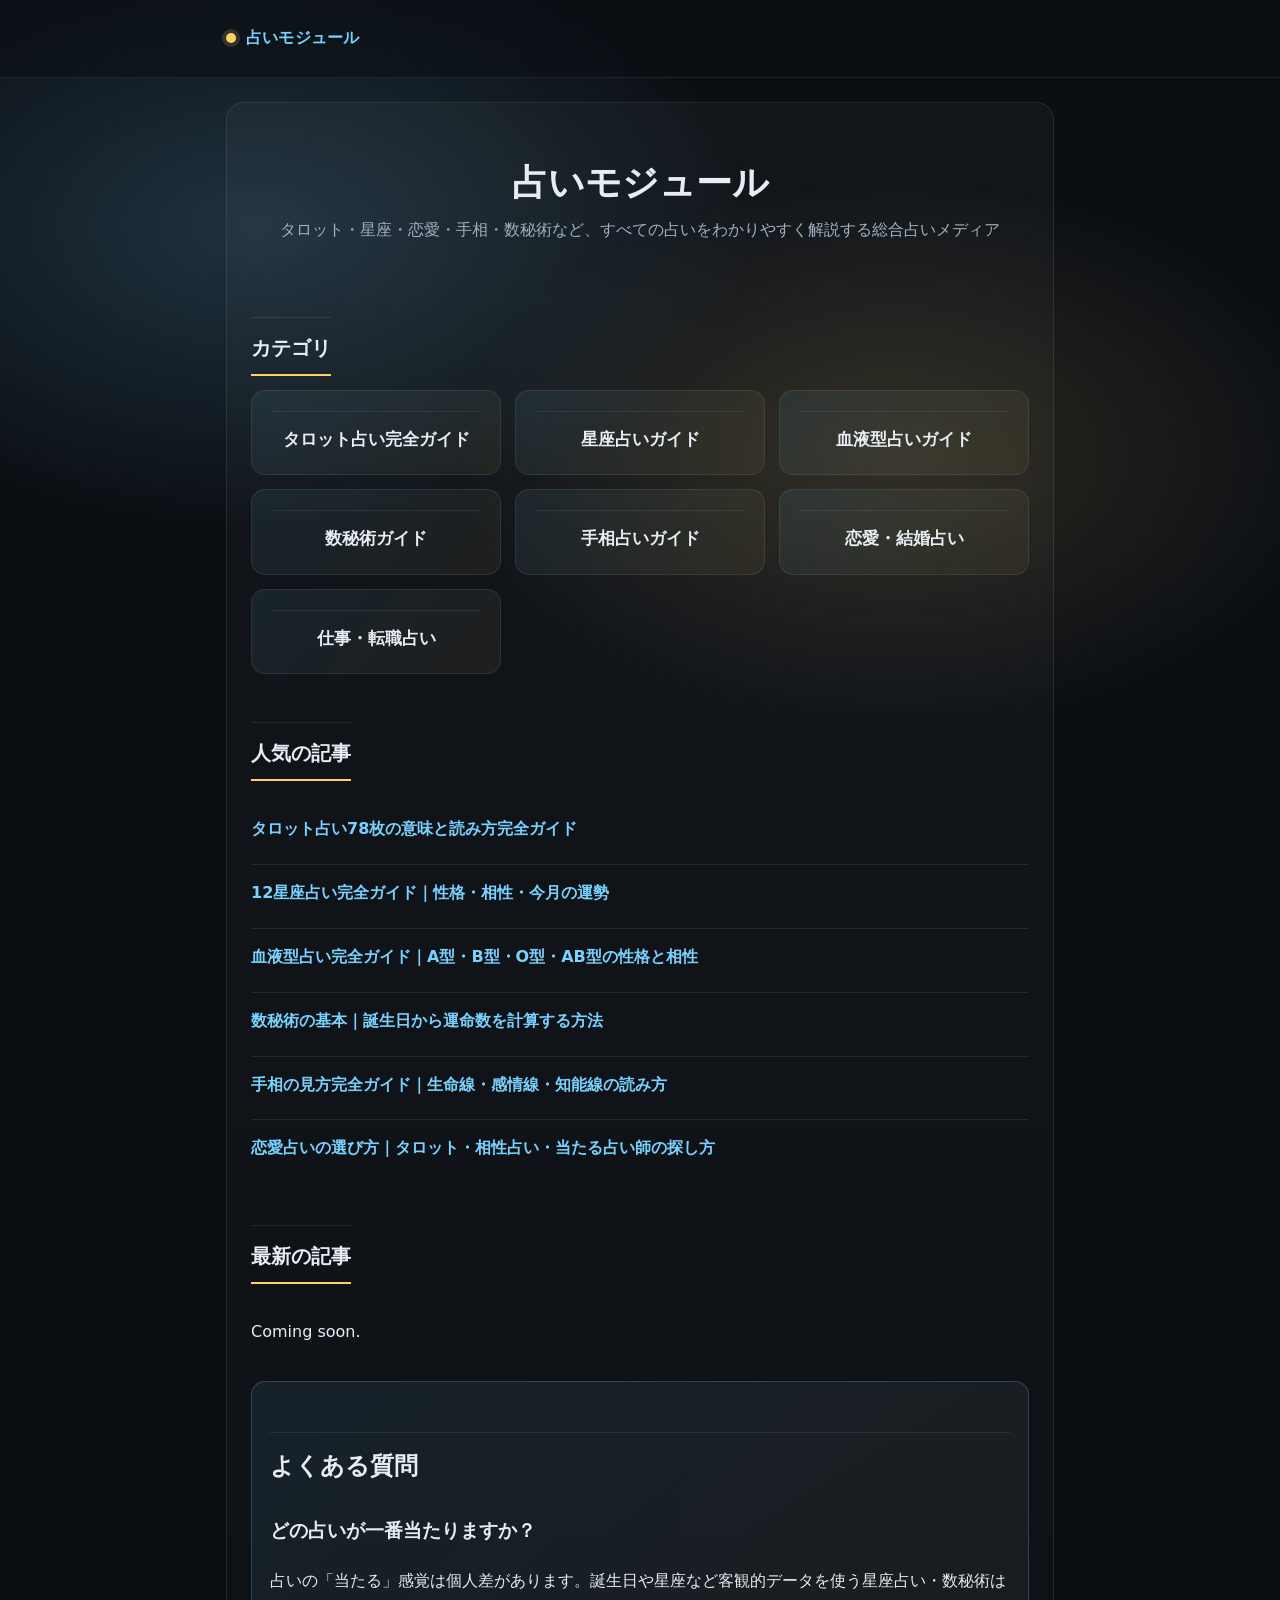
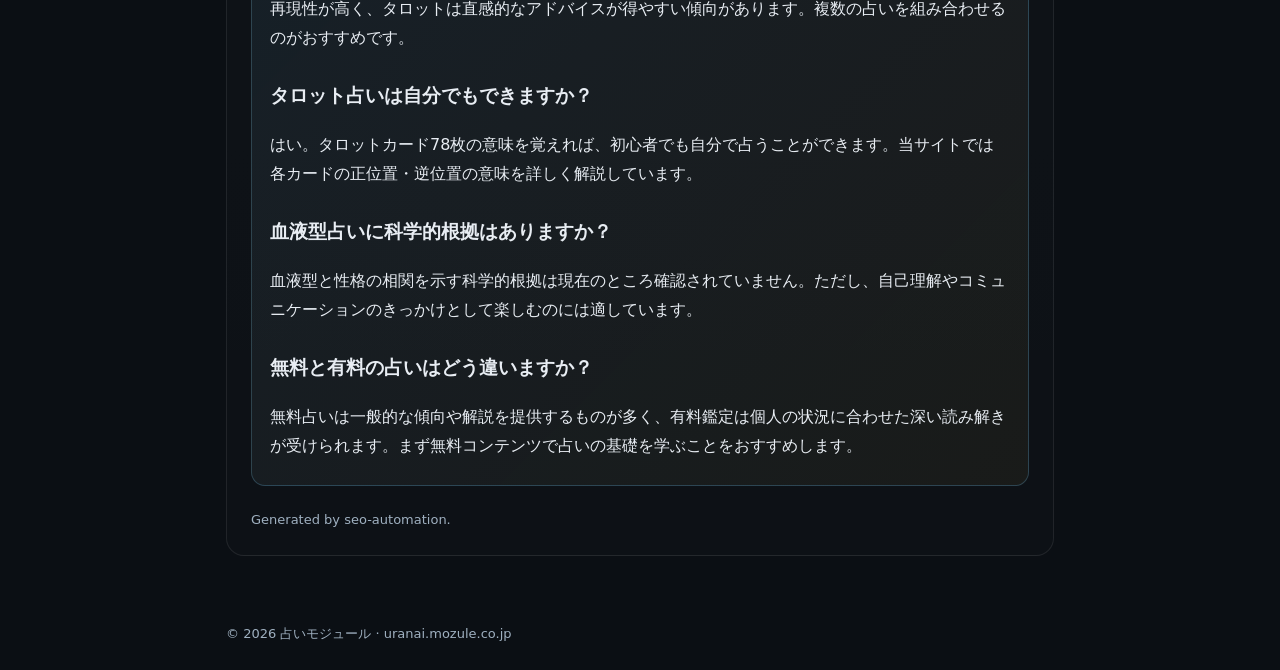
<file: index.html>
<!doctype html>
<html lang="ja">
<head>
  <meta name="robots" content="noindex, nofollow">
  <meta charset="utf-8">
  <meta name="viewport" content="width=device-width, initial-scale=1">
  <title>占いモジュール | タロット・星座・恋愛・無料占いの総合サイト</title>
  <meta name="description" content="タロット占い、星座占い、血液型占い、恋愛・結婚占いなど、あらゆる占いを無料で解説。今日の運勢から本格的な四柱推命まで、あなたの疑問に答えます。">
  <meta name="robots" content="index,follow,max-image-preview:large,max-snippet:-1">
  <link rel="canonical" href="https://uranai.mozule.co.jp/">
  <link rel="alternate" type="application/atom+xml" title="占いモジュール" href="https://uranai.mozule.co.jp/feed.xml">
  <link rel="sitemap" type="application/xml" href="https://uranai.mozule.co.jp/sitemap.xml">
  <link rel="stylesheet" href="/assets/style.css?v=1">
  <meta property="og:type" content="website">
  <meta property="og:title" content="占いモジュール | タロット・星座・恋愛・無料占いの総合サイト">
  <meta property="og:description" content="タロット占い、星座占い、血液型占い、恋愛・結婚占いなど、あらゆる占いを無料で解説。今日の運勢から本格的な四柱推命まで、あなたの疑問に答えます。">
  <meta property="og:url" content="https://uranai.mozule.co.jp/">
  <meta property="og:site_name" content="占いモジュール">
  <meta property="og:image" content="https://uranai.mozule.co.jp/logo.png">
  <meta property="og:image:width" content="1200">
  <meta property="og:image:height" content="630">
  <meta name="twitter:image" content="https://uranai.mozule.co.jp/logo.png">
  <meta name="twitter:card" content="summary_large_image">
  <meta name="twitter:title" content="占いモジュール | タロット・星座・恋愛・無料占いの総合サイト">
  <meta name="twitter:description" content="タロット占い、星座占い、血液型占い、恋愛・結婚占いなど、あらゆる占いを無料で解説。今日の運勢から本格的な四柱推命まで、あなたの疑問に答えます。">


</head>
<body>

<div class="topbar">
  <div class="container">
    <a class="brand" href="/"><span class="dot"></span><span>占いモジュール</span></a>
  </div>
</div>
  <main class="container">

<div class="card">
<section class="hero">
  <h1>占いモジュール</h1>
  <p class="hero-sub">タロット・星座・恋愛・手相・数秘術など、すべての占いをわかりやすく解説する総合占いメディア</p>
</section>
<section class="categories">
<h2 class="section-title">カテゴリ</h2>
<div class="cat-grid">
<div class="cat-card">
  <a href="https://uranai.mozule.co.jp/tarot/">
    <h2>タロット占い完全ガイド</h2>
  </a>
</div>
<div class="cat-card">
  <a href="https://uranai.mozule.co.jp/seiza/">
    <h2>星座占いガイド</h2>
  </a>
</div>
<div class="cat-card">
  <a href="https://uranai.mozule.co.jp/ketsueki-gata/">
    <h2>血液型占いガイド</h2>
  </a>
</div>
<div class="cat-card">
  <a href="https://uranai.mozule.co.jp/suuhijutsu/">
    <h2>数秘術ガイド</h2>
  </a>
</div>
<div class="cat-card">
  <a href="https://uranai.mozule.co.jp/tesou/">
    <h2>手相占いガイド</h2>
  </a>
</div>
<div class="cat-card">
  <a href="https://uranai.mozule.co.jp/love/">
    <h2>恋愛・結婚占い</h2>
  </a>
</div>
<div class="cat-card">
  <a href="https://uranai.mozule.co.jp/career/">
    <h2>仕事・転職占い</h2>
  </a>
</div>
</div>
</section>

<section class="recent">
<h2 class="section-title">人気の記事</h2>
<ul class="posts">
<li>
  <a class="t" href="https://uranai.mozule.co.jp/tarot/tarot-card-meanings-complete-guide/">タロット占い78枚の意味と読み方完全ガイド</a>
</li>
<li>
  <a class="t" href="https://uranai.mozule.co.jp/seiza/12-zodiac-signs-complete-guide/">12星座占い完全ガイド｜性格・相性・今月の運勢</a>
</li>
<li>
  <a class="t" href="https://uranai.mozule.co.jp/ketsueki-gata/blood-type-personality-compatibility-guide/">血液型占い完全ガイド｜A型・B型・O型・AB型の性格と相性</a>
</li>
<li>
  <a class="t" href="https://uranai.mozule.co.jp/suuhijutsu/numerology-life-path-number-guide/">数秘術の基本｜誕生日から運命数を計算する方法</a>
</li>
<li>
  <a class="t" href="https://uranai.mozule.co.jp/tesou/palm-reading-complete-guide/">手相の見方完全ガイド｜生命線・感情線・知能線の読み方</a>
</li>
<li>
  <a class="t" href="https://uranai.mozule.co.jp/love/love-fortune-telling-complete-guide/">恋愛占いの選び方｜タロット・相性占い・当たる占い師の探し方</a>
</li>
</ul>
</section>
<section class="recent">
<h2 class="section-title">最新の記事</h2>
<ul class="posts">
<li>Coming soon.</li>
</ul>
</section>
<section class="faq-box">
<h2>よくある質問</h2>
<h3>どの占いが一番当たりますか？</h3>
<p>占いの「当たる」感覚は個人差があります。誕生日や星座など客観的データを使う星座占い・数秘術は再現性が高く、タロットは直感的なアドバイスが得やすい傾向があります。複数の占いを組み合わせるのがおすすめです。</p>
<h3>タロット占いは自分でもできますか？</h3>
<p>はい。タロットカード78枚の意味を覚えれば、初心者でも自分で占うことができます。当サイトでは各カードの正位置・逆位置の意味を詳しく解説しています。</p>
<h3>血液型占いに科学的根拠はありますか？</h3>
<p>血液型と性格の相関を示す科学的根拠は現在のところ確認されていません。ただし、自己理解やコミュニケーションのきっかけとして楽しむのには適しています。</p>
<h3>無料と有料の占いはどう違いますか？</h3>
<p>無料占いは一般的な傾向や解説を提供するものが多く、有料鑑定は個人の状況に合わせた深い読み解きが受けられます。まず無料コンテンツで占いの基礎を学ぶことをおすすめします。</p>
</section>

<div class="footer">Generated by seo-automation.</div>
</div>
<script type="application/ld+json">{"@context": "https://schema.org", "@type": "Organization", "name": "占いモジュール", "url": "https://uranai.mozule.co.jp", "logo": "https://uranai.mozule.co.jp/logo.png"}</script>
<script type="application/ld+json">{"@context": "https://schema.org", "@type": "WebSite", "name": "占いモジュール", "url": "https://uranai.mozule.co.jp/", "description": "タロット占い、星座占い、血液型占い、恋愛・結婚占いなど、あらゆる占いを無料で解説。今日の運勢から本格的な四柱推命まで、あなたの疑問に答えます。", "inLanguage": "ja", "publisher": {"@type": "Organization", "name": "占いモジュール"}}</script>
<script type="application/ld+json">{"@context": "https://schema.org", "@type": "FAQPage", "mainEntity": [{"@type": "Question", "name": "どの占いが一番当たりますか？", "acceptedAnswer": {"@type": "Answer", "text": "占いの「当たる」感覚は個人差があります。誕生日や星座など客観的データを使う星座占い・数秘術は再現性が高く、タロットは直感的なアドバイスが得やすい傾向があります。複数の占いを組み合わせるのがおすすめです。"}}, {"@type": "Question", "name": "タロット占いは自分でもできますか？", "acceptedAnswer": {"@type": "Answer", "text": "はい。タロットカード78枚の意味を覚えれば、初心者でも自分で占うことができます。当サイトでは各カードの正位置・逆位置の意味を詳しく解説しています。"}}, {"@type": "Question", "name": "血液型占いに科学的根拠はありますか？", "acceptedAnswer": {"@type": "Answer", "text": "血液型と性格の相関を示す科学的根拠は現在のところ確認されていません。ただし、自己理解やコミュニケーションのきっかけとして楽しむのには適しています。"}}, {"@type": "Question", "name": "無料と有料の占いはどう違いますか？", "acceptedAnswer": {"@type": "Answer", "text": "無料占いは一般的な傾向や解説を提供するものが多く、有料鑑定は個人の状況に合わせた深い読み解きが受けられます。まず無料コンテンツで占いの基礎を学ぶことをおすすめします。"}}]}</script>
  </main>
  <footer class="container footer">
    <div>© 2026 占いモジュール · uranai.mozule.co.jp</div>
  </footer>
</body>
</html>
</file>
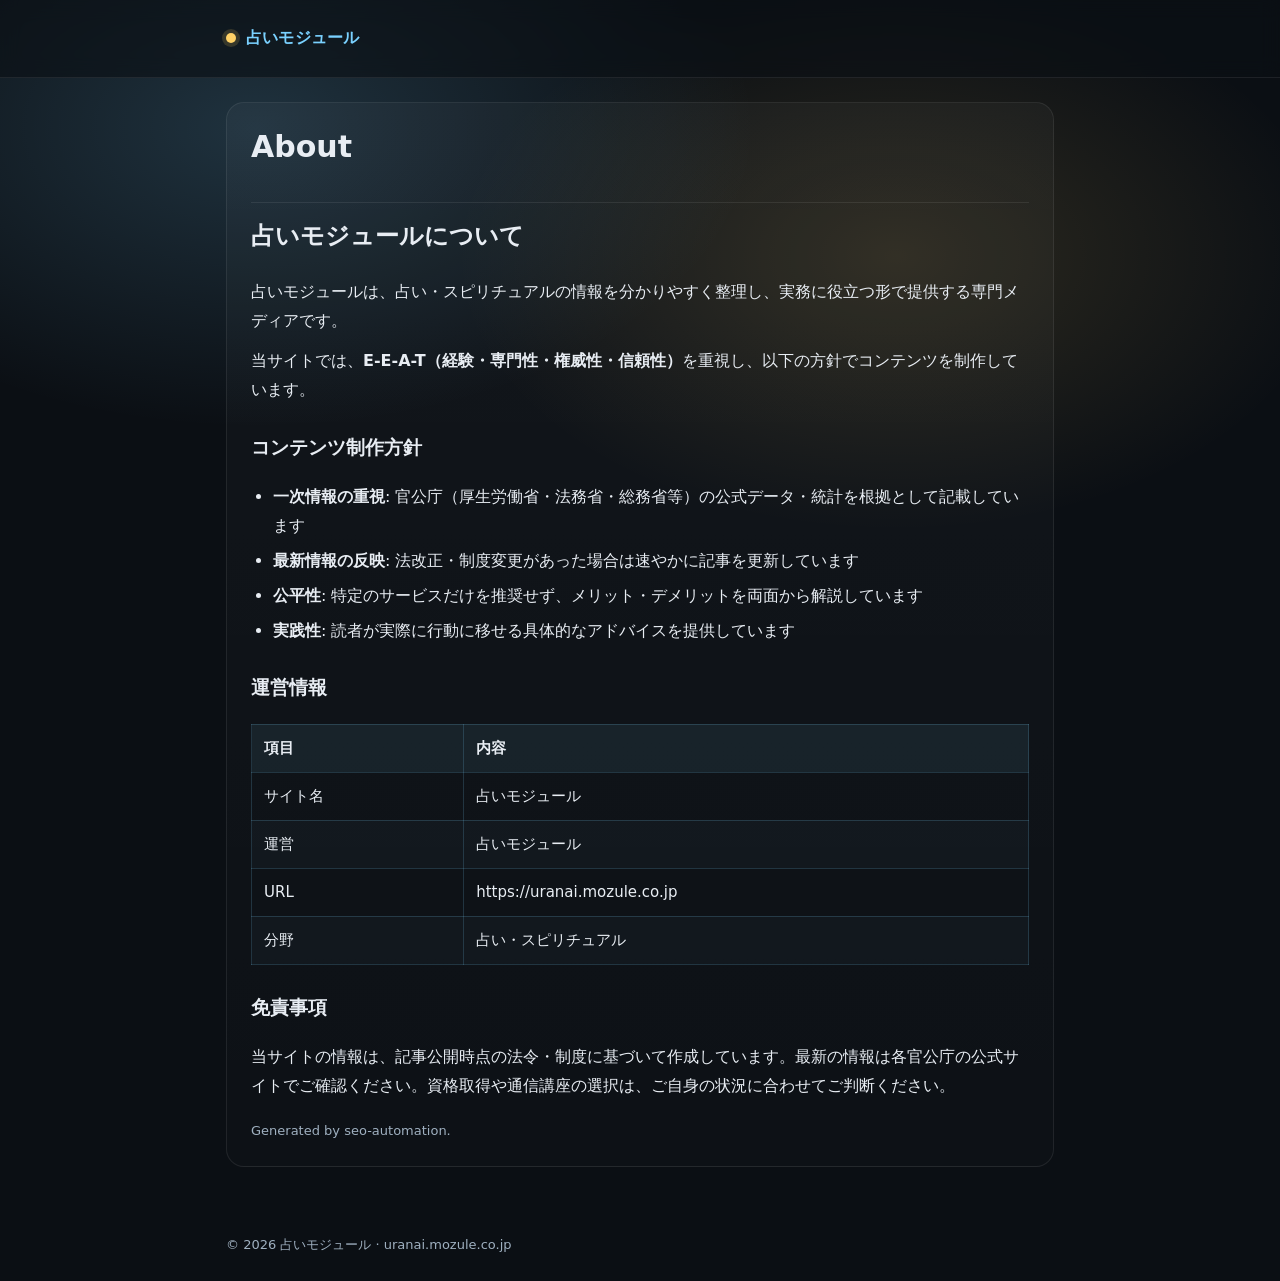
<file: about/index.html>
<!doctype html>
<html lang="ja">
<head>
  <meta name="robots" content="noindex, nofollow">
  <meta charset="utf-8">
  <meta name="viewport" content="width=device-width, initial-scale=1">
  <title>About | 占いモジュール</title>
  <meta name="description" content="占いモジュールは、占い・スピリチュアルの情報を分かりやすく整理し、実務に役立つ形で提供する専門メディアです。 当サイトでは、**E-E-A-T（経験・専門性・権威性・信頼性）**を重視し、以下の方針でコンテンツを制作しています。 当サイトの情報は、記事公開時点の法令・制度に基づい">
  <meta name="robots" content="index,follow,max-image-preview:large,max-snippet:-1">
  <link rel="canonical" href="https://uranai.mozule.co.jp/about/">
  <link rel="alternate" type="application/atom+xml" title="占いモジュール" href="https://uranai.mozule.co.jp/feed.xml">
  <link rel="sitemap" type="application/xml" href="https://uranai.mozule.co.jp/sitemap.xml">
  <link rel="stylesheet" href="/assets/style.css?v=1">
  <meta property="og:type" content="website">
  <meta property="og:title" content="About | 占いモジュール">
  <meta property="og:description" content="占いモジュールは、占い・スピリチュアルの情報を分かりやすく整理し、実務に役立つ形で提供する専門メディアです。 当サイトでは、**E-E-A-T（経験・専門性・権威性・信頼性）**を重視し、以下の方針でコンテンツを制作しています。 当サイトの情報は、記事公開時点の法令・制度に基づい">
  <meta property="og:url" content="https://uranai.mozule.co.jp/about/">
  <meta property="og:site_name" content="占いモジュール">
  <meta property="og:image" content="https://uranai.mozule.co.jp/logo.png">
  <meta property="og:image:width" content="1200">
  <meta property="og:image:height" content="630">
  <meta name="twitter:image" content="https://uranai.mozule.co.jp/logo.png">
  <meta name="twitter:card" content="summary_large_image">
  <meta name="twitter:title" content="About | 占いモジュール">
  <meta name="twitter:description" content="占いモジュールは、占い・スピリチュアルの情報を分かりやすく整理し、実務に役立つ形で提供する専門メディアです。 当サイトでは、**E-E-A-T（経験・専門性・権威性・信頼性）**を重視し、以下の方針でコンテンツを制作しています。 当サイトの情報は、記事公開時点の法令・制度に基づい">


</head>
<body>

<div class="topbar">
  <div class="container">
    <a class="brand" href="/"><span class="dot"></span><span>占いモジュール</span></a>
  </div>
</div>
  <main class="container">

<div class="card">
<h1>About</h1>
<h2 id="占いモジュールについて">占いモジュールについて</h2>
<p>占いモジュールは、占い・スピリチュアルの情報を分かりやすく整理し、実務に役立つ形で提供する専門メディアです。</p>
<p>当サイトでは、<strong>E-E-A-T（経験・専門性・権威性・信頼性）</strong>を重視し、以下の方針でコンテンツを制作しています。</p>
<h3 id="コンテンツ制作方針">コンテンツ制作方針</h3>
<ul>
<li><strong>一次情報の重視</strong>: 官公庁（厚生労働省・法務省・総務省等）の公式データ・統計を根拠として記載しています</li>
<li><strong>最新情報の反映</strong>: 法改正・制度変更があった場合は速やかに記事を更新しています</li>
<li><strong>公平性</strong>: 特定のサービスだけを推奨せず、メリット・デメリットを両面から解説しています</li>
<li><strong>実践性</strong>: 読者が実際に行動に移せる具体的なアドバイスを提供しています</li>
</ul>
<h3 id="運営情報">運営情報</h3>
<table><thead><tr>
<th style="text-align:left">項目</th>
<th style="text-align:left">内容</th>
</tr></thead><tbody>
<tr>
<td style="text-align:left">サイト名</td>
<td style="text-align:left">占いモジュール</td>
</tr>
<tr>
<td style="text-align:left">運営</td>
<td style="text-align:left">占いモジュール</td>
</tr>
<tr>
<td style="text-align:left">URL</td>
<td style="text-align:left">https://uranai.mozule.co.jp</td>
</tr>
<tr>
<td style="text-align:left">分野</td>
<td style="text-align:left">占い・スピリチュアル</td>
</tr>
</tbody></table>
<h3 id="免責事項">免責事項</h3>
<p>当サイトの情報は、記事公開時点の法令・制度に基づいて作成しています。最新の情報は各官公庁の公式サイトでご確認ください。資格取得や通信講座の選択は、ご自身の状況に合わせてご判断ください。</p>

<div class="footer">Generated by seo-automation.</div>
</div>
<script type="application/ld+json">{"@context": "https://schema.org", "@type": "Organization", "name": "占いモジュール", "url": "https://uranai.mozule.co.jp", "logo": "https://uranai.mozule.co.jp/logo.png"}</script>
  </main>
  <footer class="container footer">
    <div>© 2026 占いモジュール · uranai.mozule.co.jp</div>
  </footer>
</body>
</html>
</file>
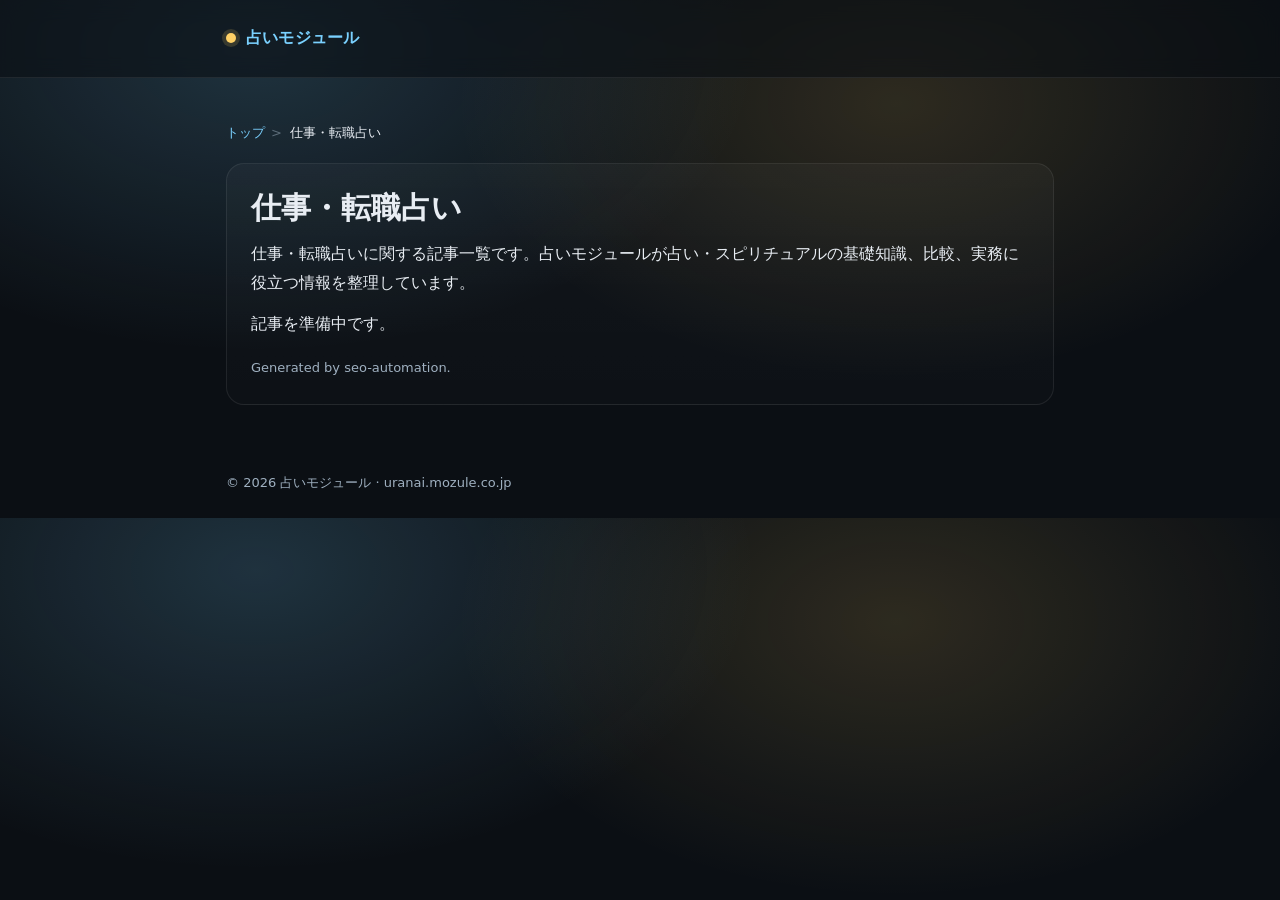
<file: career/index.html>
<!doctype html>
<html lang="ja">
<head>
  <meta name="robots" content="noindex, nofollow">
  <meta charset="utf-8">
  <meta name="viewport" content="width=device-width, initial-scale=1">
  <title>仕事・転職占い | 占いモジュール</title>
  <meta name="description" content="仕事・転職占いに関する記事一覧です。占いモジュールが占い・スピリチュアルの基礎知識、比較、実務に役立つ情報を整理しています。">
  <meta name="robots" content="index,follow,max-image-preview:large,max-snippet:-1">
  <link rel="canonical" href="https://uranai.mozule.co.jp/career/">
  <link rel="alternate" type="application/atom+xml" title="占いモジュール" href="https://uranai.mozule.co.jp/feed.xml">
  <link rel="sitemap" type="application/xml" href="https://uranai.mozule.co.jp/sitemap.xml">
  <link rel="stylesheet" href="/assets/style.css?v=1">
  <meta property="og:type" content="website">
  <meta property="og:title" content="仕事・転職占い | 占いモジュール">
  <meta property="og:description" content="仕事・転職占いに関する記事一覧です。占いモジュールが占い・スピリチュアルの基礎知識、比較、実務に役立つ情報を整理しています。">
  <meta property="og:url" content="https://uranai.mozule.co.jp/career/">
  <meta property="og:site_name" content="占いモジュール">
  <meta property="og:image" content="https://uranai.mozule.co.jp/logo.png">
  <meta property="og:image:width" content="1200">
  <meta property="og:image:height" content="630">
  <meta name="twitter:image" content="https://uranai.mozule.co.jp/logo.png">
  <meta name="twitter:card" content="summary_large_image">
  <meta name="twitter:title" content="仕事・転職占い | 占いモジュール">
  <meta name="twitter:description" content="仕事・転職占いに関する記事一覧です。占いモジュールが占い・スピリチュアルの基礎知識、比較、実務に役立つ情報を整理しています。">


</head>
<body>

<div class="topbar">
  <div class="container">
    <a class="brand" href="/"><span class="dot"></span><span>占いモジュール</span></a>
  </div>
</div>
  <main class="container">

<nav aria-label="breadcrumb"><ol class="breadcrumb"><li><a href="https://uranai.mozule.co.jp/">トップ</a></li><li>仕事・転職占い</li></ol></nav>
<div class="card">
<h1>仕事・転職占い</h1>
<p>仕事・転職占いに関する記事一覧です。占いモジュールが占い・スピリチュアルの基礎知識、比較、実務に役立つ情報を整理しています。</p>
<p>記事を準備中です。</p>
<div class="footer">Generated by seo-automation.</div>
</div>
<script type="application/ld+json">{"@context": "https://schema.org", "@type": "BreadcrumbList", "itemListElement": [{"@type": "ListItem", "position": 1, "name": "トップ", "item": "https://uranai.mozule.co.jp/"}, {"@type": "ListItem", "position": 2, "name": "仕事・転職占い", "item": "https://uranai.mozule.co.jp/career/"}]}</script>
<script type="application/ld+json">{"@context": "https://schema.org", "@type": "CollectionPage", "name": "仕事・転職占い", "description": "仕事・転職占いに関する記事一覧です。占いモジュールが占い・スピリチュアルの基礎知識、比較、実務に役立つ情報を整理しています。", "url": "https://uranai.mozule.co.jp/career/", "mainEntity": {"@type": "ItemList", "numberOfItems": 0, "itemListElement": []}}</script>
<script type="application/ld+json">{"@context": "https://schema.org", "@type": "Organization", "name": "占いモジュール", "url": "https://uranai.mozule.co.jp", "logo": "https://uranai.mozule.co.jp/logo.png"}</script>
  </main>
  <footer class="container footer">
    <div>© 2026 占いモジュール · uranai.mozule.co.jp</div>
  </footer>
</body>
</html>
</file>
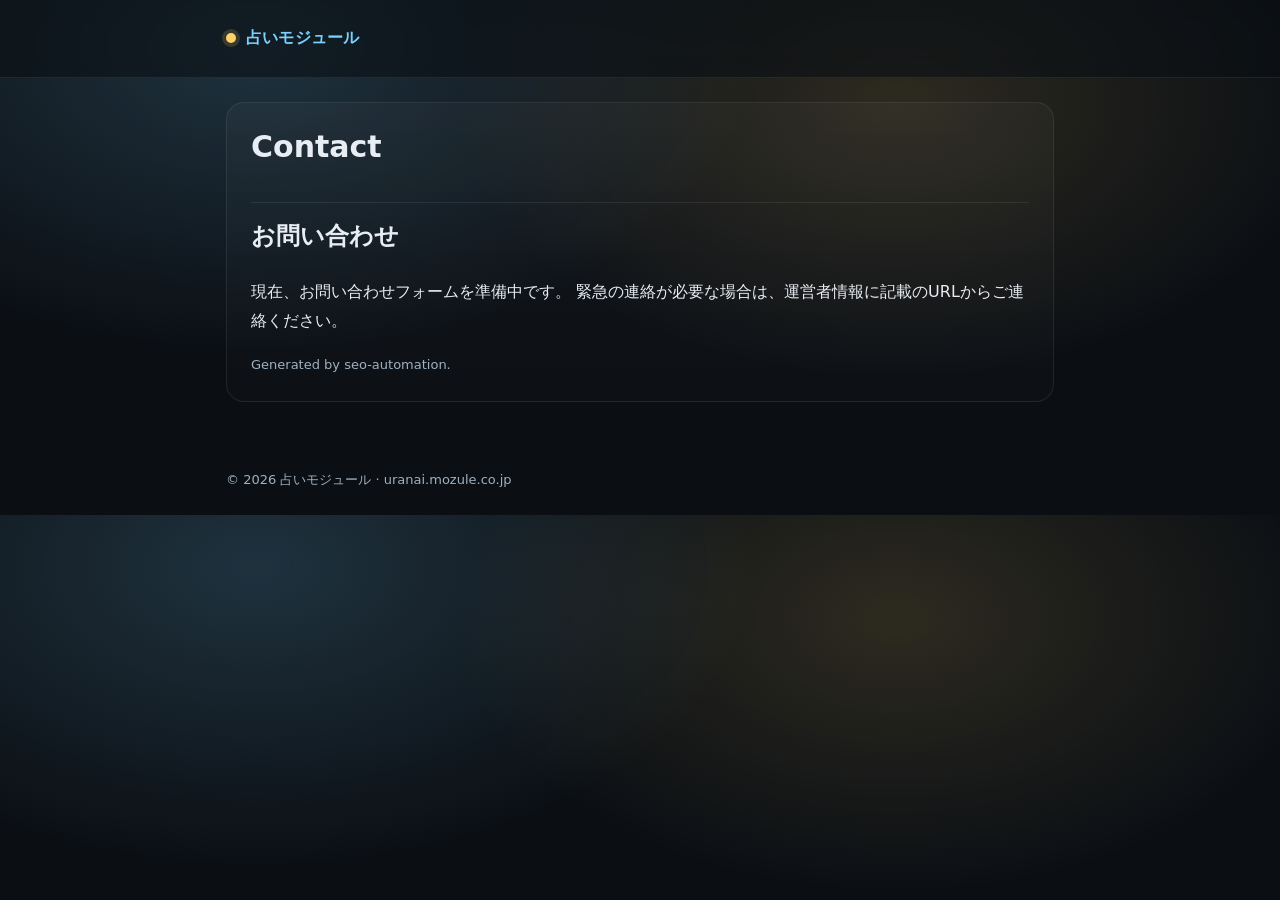
<file: contact/index.html>
<!doctype html>
<html lang="ja">
<head>
  <meta name="robots" content="noindex, nofollow">
  <meta charset="utf-8">
  <meta name="viewport" content="width=device-width, initial-scale=1">
  <title>Contact | 占いモジュール</title>
  <meta name="description" content="現在、お問い合わせフォームを準備中です。 緊急の連絡が必要な場合は、運営者情報に記載のURLからご連絡ください。">
  <meta name="robots" content="index,follow,max-image-preview:large,max-snippet:-1">
  <link rel="canonical" href="https://uranai.mozule.co.jp/contact/">
  <link rel="alternate" type="application/atom+xml" title="占いモジュール" href="https://uranai.mozule.co.jp/feed.xml">
  <link rel="sitemap" type="application/xml" href="https://uranai.mozule.co.jp/sitemap.xml">
  <link rel="stylesheet" href="/assets/style.css?v=1">
  <meta property="og:type" content="website">
  <meta property="og:title" content="Contact | 占いモジュール">
  <meta property="og:description" content="現在、お問い合わせフォームを準備中です。 緊急の連絡が必要な場合は、運営者情報に記載のURLからご連絡ください。">
  <meta property="og:url" content="https://uranai.mozule.co.jp/contact/">
  <meta property="og:site_name" content="占いモジュール">
  <meta property="og:image" content="https://uranai.mozule.co.jp/logo.png">
  <meta property="og:image:width" content="1200">
  <meta property="og:image:height" content="630">
  <meta name="twitter:image" content="https://uranai.mozule.co.jp/logo.png">
  <meta name="twitter:card" content="summary_large_image">
  <meta name="twitter:title" content="Contact | 占いモジュール">
  <meta name="twitter:description" content="現在、お問い合わせフォームを準備中です。 緊急の連絡が必要な場合は、運営者情報に記載のURLからご連絡ください。">


</head>
<body>

<div class="topbar">
  <div class="container">
    <a class="brand" href="/"><span class="dot"></span><span>占いモジュール</span></a>
  </div>
</div>
  <main class="container">

<div class="card">
<h1>Contact</h1>
<h2 id="お問い合わせ">お問い合わせ</h2>
<p>現在、お問い合わせフォームを準備中です。 緊急の連絡が必要な場合は、運営者情報に記載のURLからご連絡ください。</p>

<div class="footer">Generated by seo-automation.</div>
</div>
<script type="application/ld+json">{"@context": "https://schema.org", "@type": "Organization", "name": "占いモジュール", "url": "https://uranai.mozule.co.jp", "logo": "https://uranai.mozule.co.jp/logo.png"}</script>
  </main>
  <footer class="container footer">
    <div>© 2026 占いモジュール · uranai.mozule.co.jp</div>
  </footer>
</body>
</html>
</file>
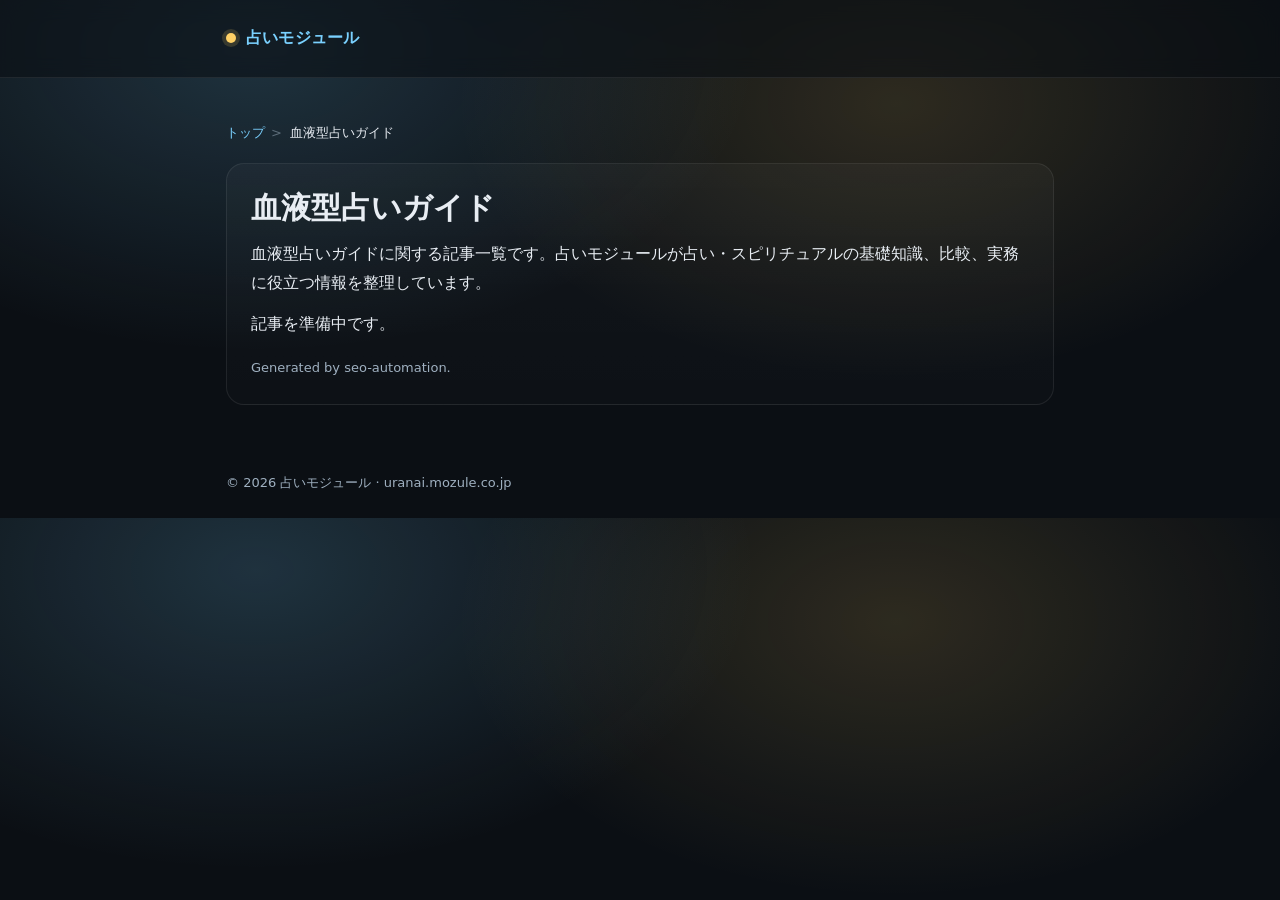
<file: ketsueki-gata/index.html>
<!doctype html>
<html lang="ja">
<head>
  <meta name="robots" content="noindex, nofollow">
  <meta charset="utf-8">
  <meta name="viewport" content="width=device-width, initial-scale=1">
  <title>血液型占いガイド | 占いモジュール</title>
  <meta name="description" content="血液型占いガイドに関する記事一覧です。占いモジュールが占い・スピリチュアルの基礎知識、比較、実務に役立つ情報を整理しています。">
  <meta name="robots" content="index,follow,max-image-preview:large,max-snippet:-1">
  <link rel="canonical" href="https://uranai.mozule.co.jp/ketsueki-gata/">
  <link rel="alternate" type="application/atom+xml" title="占いモジュール" href="https://uranai.mozule.co.jp/feed.xml">
  <link rel="sitemap" type="application/xml" href="https://uranai.mozule.co.jp/sitemap.xml">
  <link rel="stylesheet" href="/assets/style.css?v=1">
  <meta property="og:type" content="website">
  <meta property="og:title" content="血液型占いガイド | 占いモジュール">
  <meta property="og:description" content="血液型占いガイドに関する記事一覧です。占いモジュールが占い・スピリチュアルの基礎知識、比較、実務に役立つ情報を整理しています。">
  <meta property="og:url" content="https://uranai.mozule.co.jp/ketsueki-gata/">
  <meta property="og:site_name" content="占いモジュール">
  <meta property="og:image" content="https://uranai.mozule.co.jp/logo.png">
  <meta property="og:image:width" content="1200">
  <meta property="og:image:height" content="630">
  <meta name="twitter:image" content="https://uranai.mozule.co.jp/logo.png">
  <meta name="twitter:card" content="summary_large_image">
  <meta name="twitter:title" content="血液型占いガイド | 占いモジュール">
  <meta name="twitter:description" content="血液型占いガイドに関する記事一覧です。占いモジュールが占い・スピリチュアルの基礎知識、比較、実務に役立つ情報を整理しています。">


</head>
<body>

<div class="topbar">
  <div class="container">
    <a class="brand" href="/"><span class="dot"></span><span>占いモジュール</span></a>
  </div>
</div>
  <main class="container">

<nav aria-label="breadcrumb"><ol class="breadcrumb"><li><a href="https://uranai.mozule.co.jp/">トップ</a></li><li>血液型占いガイド</li></ol></nav>
<div class="card">
<h1>血液型占いガイド</h1>
<p>血液型占いガイドに関する記事一覧です。占いモジュールが占い・スピリチュアルの基礎知識、比較、実務に役立つ情報を整理しています。</p>
<p>記事を準備中です。</p>
<div class="footer">Generated by seo-automation.</div>
</div>
<script type="application/ld+json">{"@context": "https://schema.org", "@type": "BreadcrumbList", "itemListElement": [{"@type": "ListItem", "position": 1, "name": "トップ", "item": "https://uranai.mozule.co.jp/"}, {"@type": "ListItem", "position": 2, "name": "血液型占いガイド", "item": "https://uranai.mozule.co.jp/ketsueki-gata/"}]}</script>
<script type="application/ld+json">{"@context": "https://schema.org", "@type": "CollectionPage", "name": "血液型占いガイド", "description": "血液型占いガイドに関する記事一覧です。占いモジュールが占い・スピリチュアルの基礎知識、比較、実務に役立つ情報を整理しています。", "url": "https://uranai.mozule.co.jp/ketsueki-gata/", "mainEntity": {"@type": "ItemList", "numberOfItems": 0, "itemListElement": []}}</script>
<script type="application/ld+json">{"@context": "https://schema.org", "@type": "Organization", "name": "占いモジュール", "url": "https://uranai.mozule.co.jp", "logo": "https://uranai.mozule.co.jp/logo.png"}</script>
  </main>
  <footer class="container footer">
    <div>© 2026 占いモジュール · uranai.mozule.co.jp</div>
  </footer>
</body>
</html>
</file>
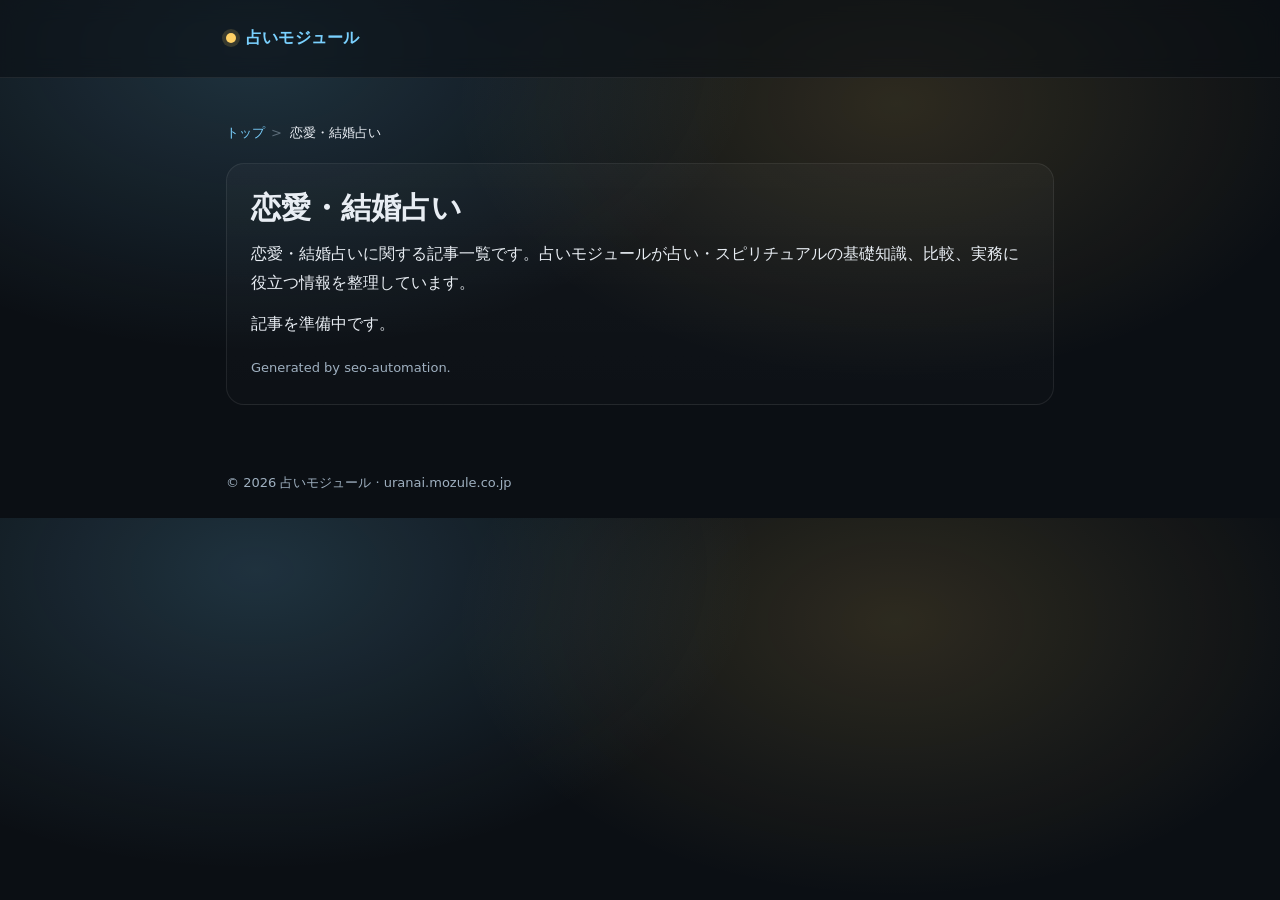
<file: love/index.html>
<!doctype html>
<html lang="ja">
<head>
  <meta name="robots" content="noindex, nofollow">
  <meta charset="utf-8">
  <meta name="viewport" content="width=device-width, initial-scale=1">
  <title>恋愛・結婚占い | 占いモジュール</title>
  <meta name="description" content="恋愛・結婚占いに関する記事一覧です。占いモジュールが占い・スピリチュアルの基礎知識、比較、実務に役立つ情報を整理しています。">
  <meta name="robots" content="index,follow,max-image-preview:large,max-snippet:-1">
  <link rel="canonical" href="https://uranai.mozule.co.jp/love/">
  <link rel="alternate" type="application/atom+xml" title="占いモジュール" href="https://uranai.mozule.co.jp/feed.xml">
  <link rel="sitemap" type="application/xml" href="https://uranai.mozule.co.jp/sitemap.xml">
  <link rel="stylesheet" href="/assets/style.css?v=1">
  <meta property="og:type" content="website">
  <meta property="og:title" content="恋愛・結婚占い | 占いモジュール">
  <meta property="og:description" content="恋愛・結婚占いに関する記事一覧です。占いモジュールが占い・スピリチュアルの基礎知識、比較、実務に役立つ情報を整理しています。">
  <meta property="og:url" content="https://uranai.mozule.co.jp/love/">
  <meta property="og:site_name" content="占いモジュール">
  <meta property="og:image" content="https://uranai.mozule.co.jp/logo.png">
  <meta property="og:image:width" content="1200">
  <meta property="og:image:height" content="630">
  <meta name="twitter:image" content="https://uranai.mozule.co.jp/logo.png">
  <meta name="twitter:card" content="summary_large_image">
  <meta name="twitter:title" content="恋愛・結婚占い | 占いモジュール">
  <meta name="twitter:description" content="恋愛・結婚占いに関する記事一覧です。占いモジュールが占い・スピリチュアルの基礎知識、比較、実務に役立つ情報を整理しています。">


</head>
<body>

<div class="topbar">
  <div class="container">
    <a class="brand" href="/"><span class="dot"></span><span>占いモジュール</span></a>
  </div>
</div>
  <main class="container">

<nav aria-label="breadcrumb"><ol class="breadcrumb"><li><a href="https://uranai.mozule.co.jp/">トップ</a></li><li>恋愛・結婚占い</li></ol></nav>
<div class="card">
<h1>恋愛・結婚占い</h1>
<p>恋愛・結婚占いに関する記事一覧です。占いモジュールが占い・スピリチュアルの基礎知識、比較、実務に役立つ情報を整理しています。</p>
<p>記事を準備中です。</p>
<div class="footer">Generated by seo-automation.</div>
</div>
<script type="application/ld+json">{"@context": "https://schema.org", "@type": "BreadcrumbList", "itemListElement": [{"@type": "ListItem", "position": 1, "name": "トップ", "item": "https://uranai.mozule.co.jp/"}, {"@type": "ListItem", "position": 2, "name": "恋愛・結婚占い", "item": "https://uranai.mozule.co.jp/love/"}]}</script>
<script type="application/ld+json">{"@context": "https://schema.org", "@type": "CollectionPage", "name": "恋愛・結婚占い", "description": "恋愛・結婚占いに関する記事一覧です。占いモジュールが占い・スピリチュアルの基礎知識、比較、実務に役立つ情報を整理しています。", "url": "https://uranai.mozule.co.jp/love/", "mainEntity": {"@type": "ItemList", "numberOfItems": 0, "itemListElement": []}}</script>
<script type="application/ld+json">{"@context": "https://schema.org", "@type": "Organization", "name": "占いモジュール", "url": "https://uranai.mozule.co.jp", "logo": "https://uranai.mozule.co.jp/logo.png"}</script>
  </main>
  <footer class="container footer">
    <div>© 2026 占いモジュール · uranai.mozule.co.jp</div>
  </footer>
</body>
</html>
</file>
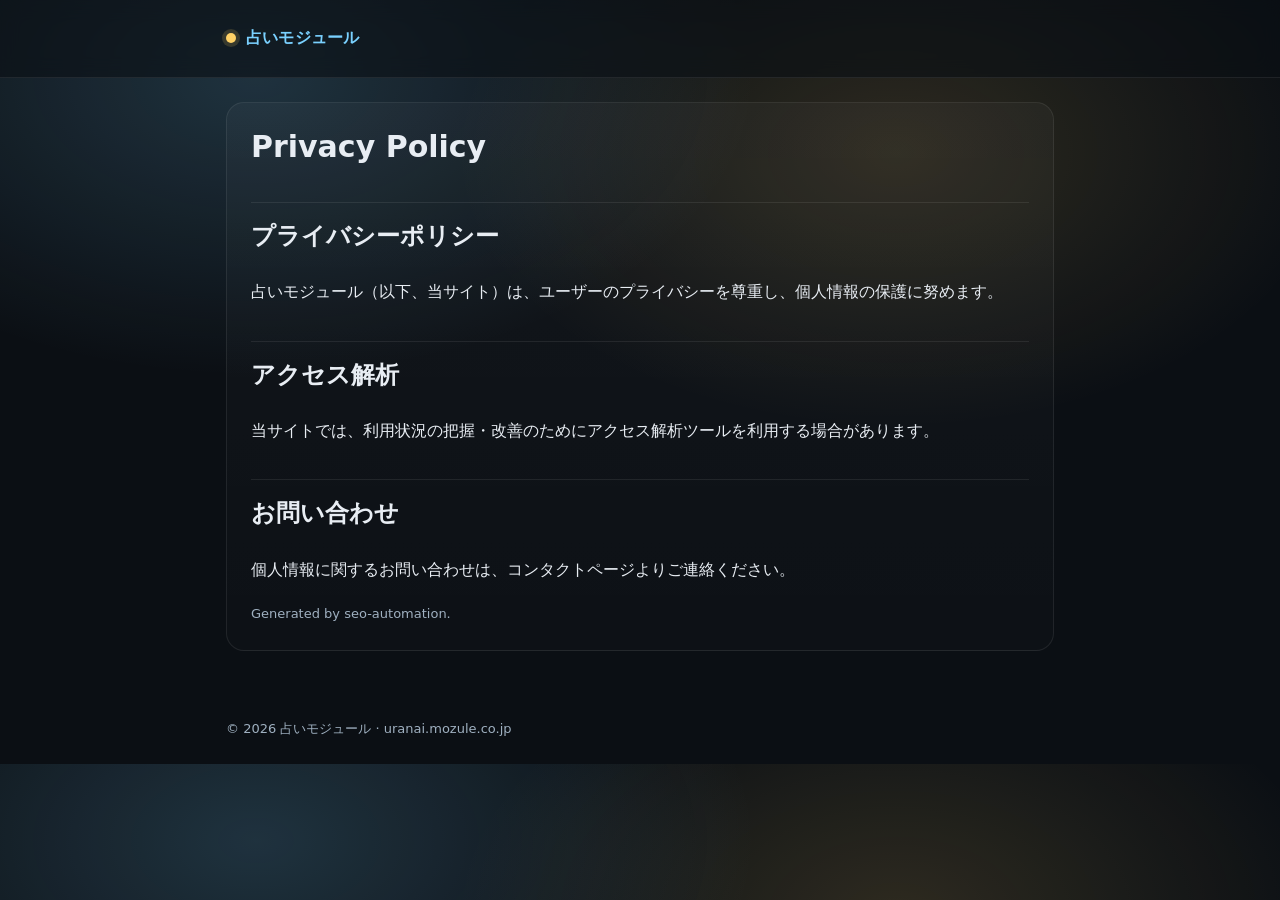
<file: privacy-policy/index.html>
<!doctype html>
<html lang="ja">
<head>
  <meta name="robots" content="noindex, nofollow">
  <meta charset="utf-8">
  <meta name="viewport" content="width=device-width, initial-scale=1">
  <title>Privacy Policy | 占いモジュール</title>
  <meta name="description" content="占いモジュール（以下、当サイト）は、ユーザーのプライバシーを尊重し、個人情報の保護に努めます。 当サイトでは、利用状況の把握・改善のためにアクセス解析ツールを利用する場合があります。 個人情報に関するお問い合わせは、コンタクトページよりご連絡ください。">
  <meta name="robots" content="index,follow,max-image-preview:large,max-snippet:-1">
  <link rel="canonical" href="https://uranai.mozule.co.jp/privacy-policy/">
  <link rel="alternate" type="application/atom+xml" title="占いモジュール" href="https://uranai.mozule.co.jp/feed.xml">
  <link rel="sitemap" type="application/xml" href="https://uranai.mozule.co.jp/sitemap.xml">
  <link rel="stylesheet" href="/assets/style.css?v=1">
  <meta property="og:type" content="website">
  <meta property="og:title" content="Privacy Policy | 占いモジュール">
  <meta property="og:description" content="占いモジュール（以下、当サイト）は、ユーザーのプライバシーを尊重し、個人情報の保護に努めます。 当サイトでは、利用状況の把握・改善のためにアクセス解析ツールを利用する場合があります。 個人情報に関するお問い合わせは、コンタクトページよりご連絡ください。">
  <meta property="og:url" content="https://uranai.mozule.co.jp/privacy-policy/">
  <meta property="og:site_name" content="占いモジュール">
  <meta property="og:image" content="https://uranai.mozule.co.jp/logo.png">
  <meta property="og:image:width" content="1200">
  <meta property="og:image:height" content="630">
  <meta name="twitter:image" content="https://uranai.mozule.co.jp/logo.png">
  <meta name="twitter:card" content="summary_large_image">
  <meta name="twitter:title" content="Privacy Policy | 占いモジュール">
  <meta name="twitter:description" content="占いモジュール（以下、当サイト）は、ユーザーのプライバシーを尊重し、個人情報の保護に努めます。 当サイトでは、利用状況の把握・改善のためにアクセス解析ツールを利用する場合があります。 個人情報に関するお問い合わせは、コンタクトページよりご連絡ください。">


</head>
<body>

<div class="topbar">
  <div class="container">
    <a class="brand" href="/"><span class="dot"></span><span>占いモジュール</span></a>
  </div>
</div>
  <main class="container">

<div class="card">
<h1>Privacy Policy</h1>
<h2 id="プライバシーポリシー">プライバシーポリシー</h2>
<p>占いモジュール（以下、当サイト）は、ユーザーのプライバシーを尊重し、個人情報の保護に努めます。</p>
<h2 id="アクセス解析">アクセス解析</h2>
<p>当サイトでは、利用状況の把握・改善のためにアクセス解析ツールを利用する場合があります。</p>
<h2 id="お問い合わせ">お問い合わせ</h2>
<p>個人情報に関するお問い合わせは、コンタクトページよりご連絡ください。</p>

<div class="footer">Generated by seo-automation.</div>
</div>
<script type="application/ld+json">{"@context": "https://schema.org", "@type": "Organization", "name": "占いモジュール", "url": "https://uranai.mozule.co.jp", "logo": "https://uranai.mozule.co.jp/logo.png"}</script>
  </main>
  <footer class="container footer">
    <div>© 2026 占いモジュール · uranai.mozule.co.jp</div>
  </footer>
</body>
</html>
</file>
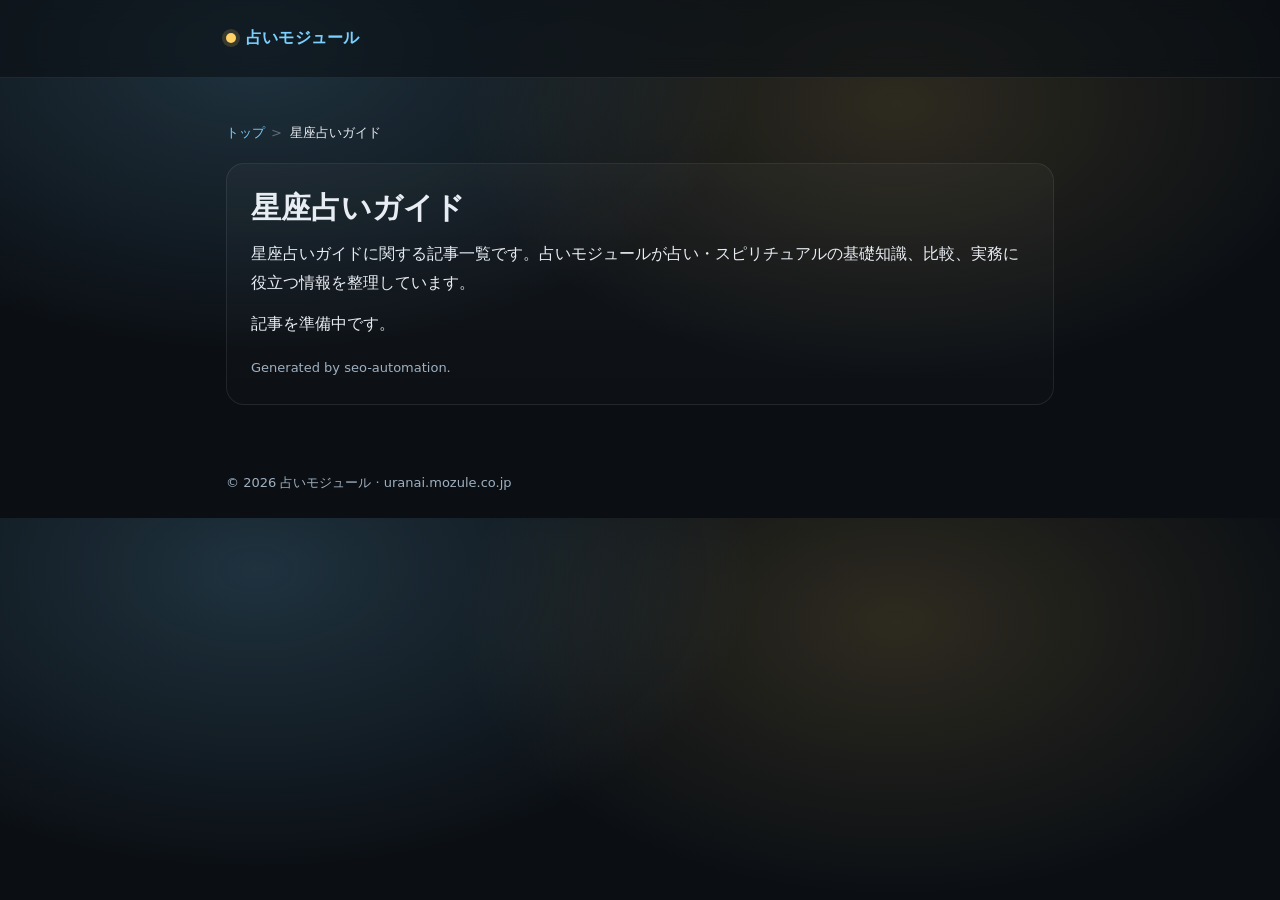
<file: seiza/index.html>
<!doctype html>
<html lang="ja">
<head>
  <meta name="robots" content="noindex, nofollow">
  <meta charset="utf-8">
  <meta name="viewport" content="width=device-width, initial-scale=1">
  <title>星座占いガイド | 占いモジュール</title>
  <meta name="description" content="星座占いガイドに関する記事一覧です。占いモジュールが占い・スピリチュアルの基礎知識、比較、実務に役立つ情報を整理しています。">
  <meta name="robots" content="index,follow,max-image-preview:large,max-snippet:-1">
  <link rel="canonical" href="https://uranai.mozule.co.jp/seiza/">
  <link rel="alternate" type="application/atom+xml" title="占いモジュール" href="https://uranai.mozule.co.jp/feed.xml">
  <link rel="sitemap" type="application/xml" href="https://uranai.mozule.co.jp/sitemap.xml">
  <link rel="stylesheet" href="/assets/style.css?v=1">
  <meta property="og:type" content="website">
  <meta property="og:title" content="星座占いガイド | 占いモジュール">
  <meta property="og:description" content="星座占いガイドに関する記事一覧です。占いモジュールが占い・スピリチュアルの基礎知識、比較、実務に役立つ情報を整理しています。">
  <meta property="og:url" content="https://uranai.mozule.co.jp/seiza/">
  <meta property="og:site_name" content="占いモジュール">
  <meta property="og:image" content="https://uranai.mozule.co.jp/logo.png">
  <meta property="og:image:width" content="1200">
  <meta property="og:image:height" content="630">
  <meta name="twitter:image" content="https://uranai.mozule.co.jp/logo.png">
  <meta name="twitter:card" content="summary_large_image">
  <meta name="twitter:title" content="星座占いガイド | 占いモジュール">
  <meta name="twitter:description" content="星座占いガイドに関する記事一覧です。占いモジュールが占い・スピリチュアルの基礎知識、比較、実務に役立つ情報を整理しています。">


</head>
<body>

<div class="topbar">
  <div class="container">
    <a class="brand" href="/"><span class="dot"></span><span>占いモジュール</span></a>
  </div>
</div>
  <main class="container">

<nav aria-label="breadcrumb"><ol class="breadcrumb"><li><a href="https://uranai.mozule.co.jp/">トップ</a></li><li>星座占いガイド</li></ol></nav>
<div class="card">
<h1>星座占いガイド</h1>
<p>星座占いガイドに関する記事一覧です。占いモジュールが占い・スピリチュアルの基礎知識、比較、実務に役立つ情報を整理しています。</p>
<p>記事を準備中です。</p>
<div class="footer">Generated by seo-automation.</div>
</div>
<script type="application/ld+json">{"@context": "https://schema.org", "@type": "BreadcrumbList", "itemListElement": [{"@type": "ListItem", "position": 1, "name": "トップ", "item": "https://uranai.mozule.co.jp/"}, {"@type": "ListItem", "position": 2, "name": "星座占いガイド", "item": "https://uranai.mozule.co.jp/seiza/"}]}</script>
<script type="application/ld+json">{"@context": "https://schema.org", "@type": "CollectionPage", "name": "星座占いガイド", "description": "星座占いガイドに関する記事一覧です。占いモジュールが占い・スピリチュアルの基礎知識、比較、実務に役立つ情報を整理しています。", "url": "https://uranai.mozule.co.jp/seiza/", "mainEntity": {"@type": "ItemList", "numberOfItems": 0, "itemListElement": []}}</script>
<script type="application/ld+json">{"@context": "https://schema.org", "@type": "Organization", "name": "占いモジュール", "url": "https://uranai.mozule.co.jp", "logo": "https://uranai.mozule.co.jp/logo.png"}</script>
  </main>
  <footer class="container footer">
    <div>© 2026 占いモジュール · uranai.mozule.co.jp</div>
  </footer>
</body>
</html>
</file>
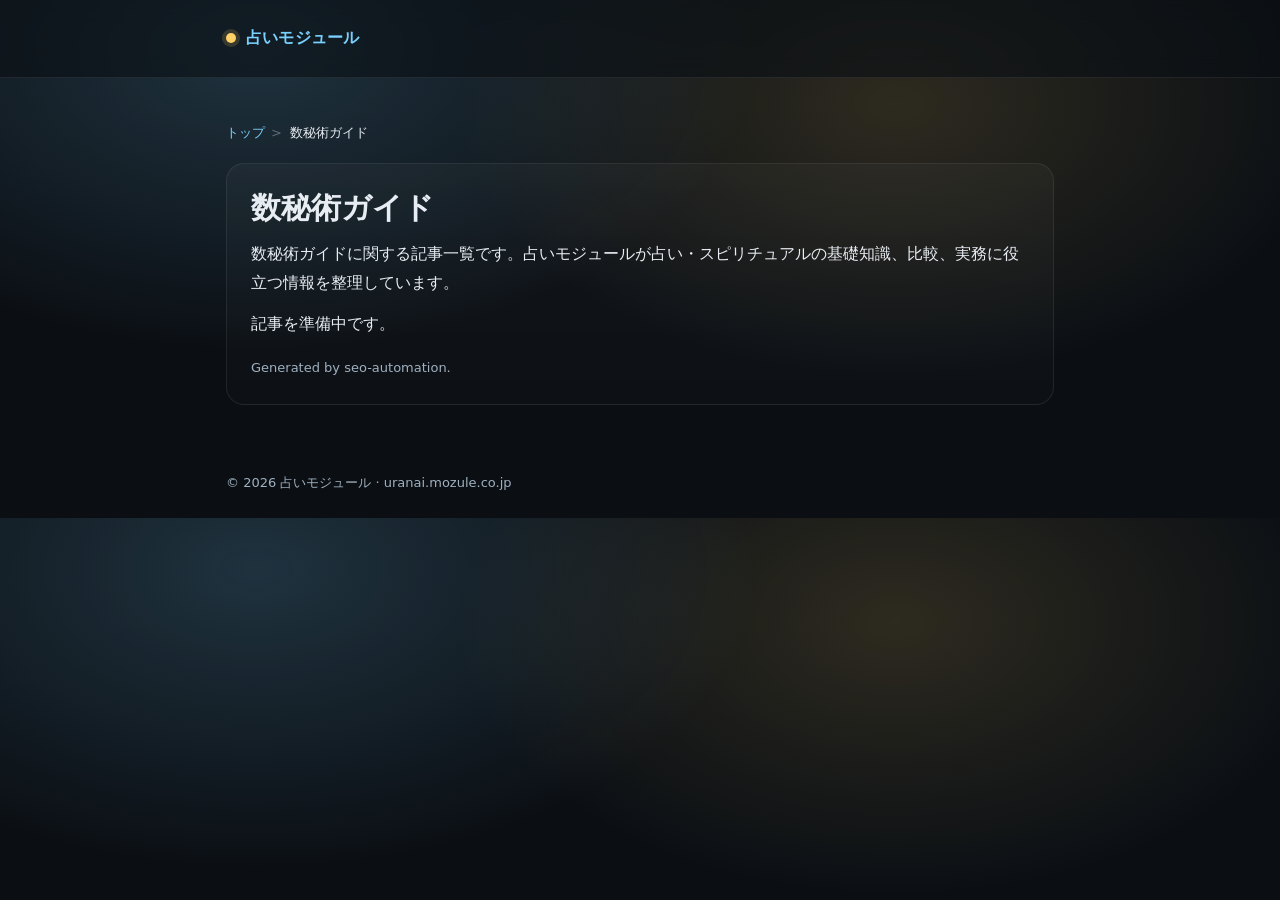
<file: suuhijutsu/index.html>
<!doctype html>
<html lang="ja">
<head>
  <meta name="robots" content="noindex, nofollow">
  <meta charset="utf-8">
  <meta name="viewport" content="width=device-width, initial-scale=1">
  <title>数秘術ガイド | 占いモジュール</title>
  <meta name="description" content="数秘術ガイドに関する記事一覧です。占いモジュールが占い・スピリチュアルの基礎知識、比較、実務に役立つ情報を整理しています。">
  <meta name="robots" content="index,follow,max-image-preview:large,max-snippet:-1">
  <link rel="canonical" href="https://uranai.mozule.co.jp/suuhijutsu/">
  <link rel="alternate" type="application/atom+xml" title="占いモジュール" href="https://uranai.mozule.co.jp/feed.xml">
  <link rel="sitemap" type="application/xml" href="https://uranai.mozule.co.jp/sitemap.xml">
  <link rel="stylesheet" href="/assets/style.css?v=1">
  <meta property="og:type" content="website">
  <meta property="og:title" content="数秘術ガイド | 占いモジュール">
  <meta property="og:description" content="数秘術ガイドに関する記事一覧です。占いモジュールが占い・スピリチュアルの基礎知識、比較、実務に役立つ情報を整理しています。">
  <meta property="og:url" content="https://uranai.mozule.co.jp/suuhijutsu/">
  <meta property="og:site_name" content="占いモジュール">
  <meta property="og:image" content="https://uranai.mozule.co.jp/logo.png">
  <meta property="og:image:width" content="1200">
  <meta property="og:image:height" content="630">
  <meta name="twitter:image" content="https://uranai.mozule.co.jp/logo.png">
  <meta name="twitter:card" content="summary_large_image">
  <meta name="twitter:title" content="数秘術ガイド | 占いモジュール">
  <meta name="twitter:description" content="数秘術ガイドに関する記事一覧です。占いモジュールが占い・スピリチュアルの基礎知識、比較、実務に役立つ情報を整理しています。">


</head>
<body>

<div class="topbar">
  <div class="container">
    <a class="brand" href="/"><span class="dot"></span><span>占いモジュール</span></a>
  </div>
</div>
  <main class="container">

<nav aria-label="breadcrumb"><ol class="breadcrumb"><li><a href="https://uranai.mozule.co.jp/">トップ</a></li><li>数秘術ガイド</li></ol></nav>
<div class="card">
<h1>数秘術ガイド</h1>
<p>数秘術ガイドに関する記事一覧です。占いモジュールが占い・スピリチュアルの基礎知識、比較、実務に役立つ情報を整理しています。</p>
<p>記事を準備中です。</p>
<div class="footer">Generated by seo-automation.</div>
</div>
<script type="application/ld+json">{"@context": "https://schema.org", "@type": "BreadcrumbList", "itemListElement": [{"@type": "ListItem", "position": 1, "name": "トップ", "item": "https://uranai.mozule.co.jp/"}, {"@type": "ListItem", "position": 2, "name": "数秘術ガイド", "item": "https://uranai.mozule.co.jp/suuhijutsu/"}]}</script>
<script type="application/ld+json">{"@context": "https://schema.org", "@type": "CollectionPage", "name": "数秘術ガイド", "description": "数秘術ガイドに関する記事一覧です。占いモジュールが占い・スピリチュアルの基礎知識、比較、実務に役立つ情報を整理しています。", "url": "https://uranai.mozule.co.jp/suuhijutsu/", "mainEntity": {"@type": "ItemList", "numberOfItems": 0, "itemListElement": []}}</script>
<script type="application/ld+json">{"@context": "https://schema.org", "@type": "Organization", "name": "占いモジュール", "url": "https://uranai.mozule.co.jp", "logo": "https://uranai.mozule.co.jp/logo.png"}</script>
  </main>
  <footer class="container footer">
    <div>© 2026 占いモジュール · uranai.mozule.co.jp</div>
  </footer>
</body>
</html>
</file>
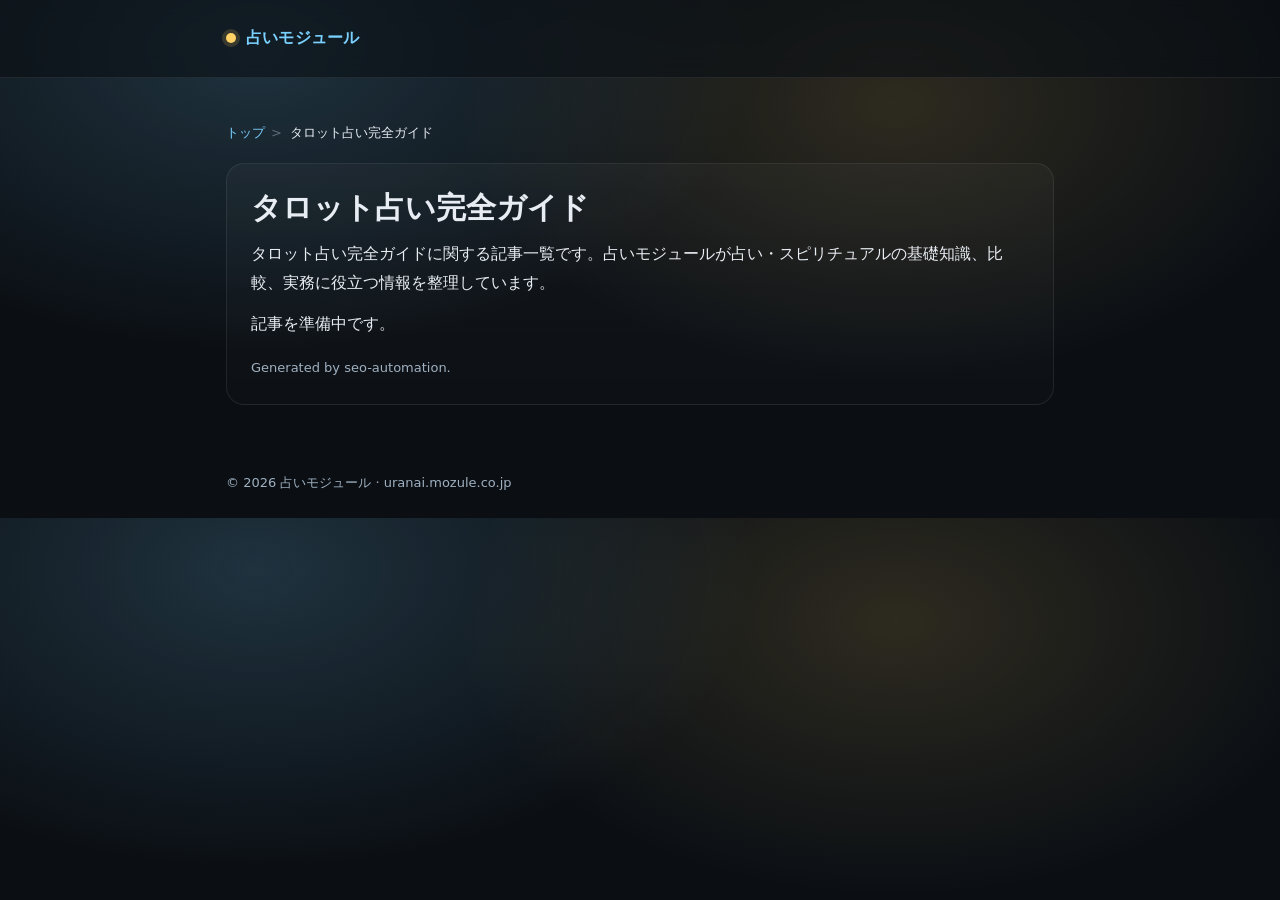
<file: tarot/index.html>
<!doctype html>
<html lang="ja">
<head>
  <meta name="robots" content="noindex, nofollow">
  <meta charset="utf-8">
  <meta name="viewport" content="width=device-width, initial-scale=1">
  <title>タロット占い完全ガイド | 占いモジュール</title>
  <meta name="description" content="タロット占い完全ガイドに関する記事一覧です。占いモジュールが占い・スピリチュアルの基礎知識、比較、実務に役立つ情報を整理しています。">
  <meta name="robots" content="index,follow,max-image-preview:large,max-snippet:-1">
  <link rel="canonical" href="https://uranai.mozule.co.jp/tarot/">
  <link rel="alternate" type="application/atom+xml" title="占いモジュール" href="https://uranai.mozule.co.jp/feed.xml">
  <link rel="sitemap" type="application/xml" href="https://uranai.mozule.co.jp/sitemap.xml">
  <link rel="stylesheet" href="/assets/style.css?v=1">
  <meta property="og:type" content="website">
  <meta property="og:title" content="タロット占い完全ガイド | 占いモジュール">
  <meta property="og:description" content="タロット占い完全ガイドに関する記事一覧です。占いモジュールが占い・スピリチュアルの基礎知識、比較、実務に役立つ情報を整理しています。">
  <meta property="og:url" content="https://uranai.mozule.co.jp/tarot/">
  <meta property="og:site_name" content="占いモジュール">
  <meta property="og:image" content="https://uranai.mozule.co.jp/logo.png">
  <meta property="og:image:width" content="1200">
  <meta property="og:image:height" content="630">
  <meta name="twitter:image" content="https://uranai.mozule.co.jp/logo.png">
  <meta name="twitter:card" content="summary_large_image">
  <meta name="twitter:title" content="タロット占い完全ガイド | 占いモジュール">
  <meta name="twitter:description" content="タロット占い完全ガイドに関する記事一覧です。占いモジュールが占い・スピリチュアルの基礎知識、比較、実務に役立つ情報を整理しています。">


</head>
<body>

<div class="topbar">
  <div class="container">
    <a class="brand" href="/"><span class="dot"></span><span>占いモジュール</span></a>
  </div>
</div>
  <main class="container">

<nav aria-label="breadcrumb"><ol class="breadcrumb"><li><a href="https://uranai.mozule.co.jp/">トップ</a></li><li>タロット占い完全ガイド</li></ol></nav>
<div class="card">
<h1>タロット占い完全ガイド</h1>
<p>タロット占い完全ガイドに関する記事一覧です。占いモジュールが占い・スピリチュアルの基礎知識、比較、実務に役立つ情報を整理しています。</p>
<p>記事を準備中です。</p>
<div class="footer">Generated by seo-automation.</div>
</div>
<script type="application/ld+json">{"@context": "https://schema.org", "@type": "BreadcrumbList", "itemListElement": [{"@type": "ListItem", "position": 1, "name": "トップ", "item": "https://uranai.mozule.co.jp/"}, {"@type": "ListItem", "position": 2, "name": "タロット占い完全ガイド", "item": "https://uranai.mozule.co.jp/tarot/"}]}</script>
<script type="application/ld+json">{"@context": "https://schema.org", "@type": "CollectionPage", "name": "タロット占い完全ガイド", "description": "タロット占い完全ガイドに関する記事一覧です。占いモジュールが占い・スピリチュアルの基礎知識、比較、実務に役立つ情報を整理しています。", "url": "https://uranai.mozule.co.jp/tarot/", "mainEntity": {"@type": "ItemList", "numberOfItems": 0, "itemListElement": []}}</script>
<script type="application/ld+json">{"@context": "https://schema.org", "@type": "Organization", "name": "占いモジュール", "url": "https://uranai.mozule.co.jp", "logo": "https://uranai.mozule.co.jp/logo.png"}</script>
  </main>
  <footer class="container footer">
    <div>© 2026 占いモジュール · uranai.mozule.co.jp</div>
  </footer>
</body>
</html>
</file>
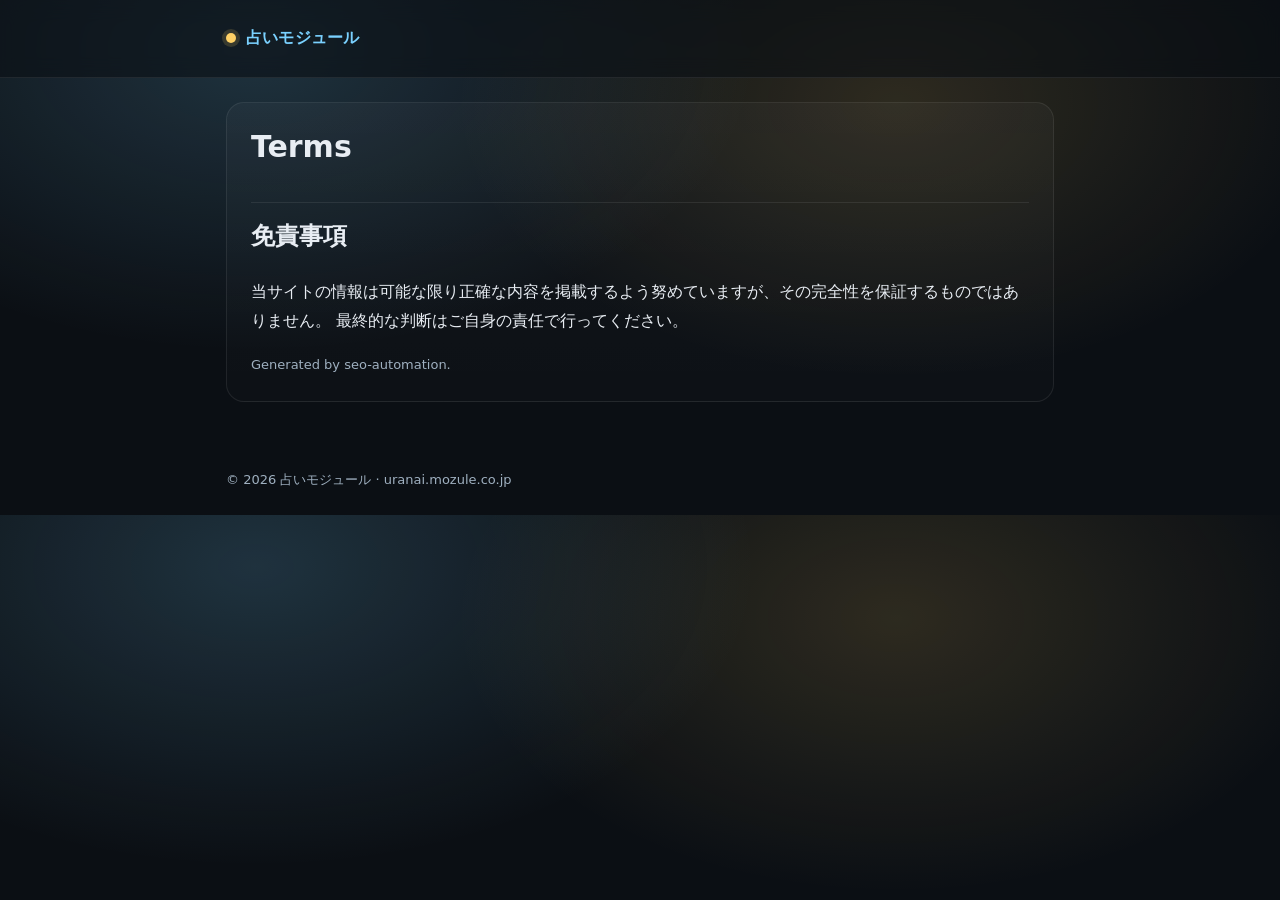
<file: terms/index.html>
<!doctype html>
<html lang="ja">
<head>
  <meta name="robots" content="noindex, nofollow">
  <meta charset="utf-8">
  <meta name="viewport" content="width=device-width, initial-scale=1">
  <title>Terms | 占いモジュール</title>
  <meta name="description" content="当サイトの情報は可能な限り正確な内容を掲載するよう努めていますが、その完全性を保証するものではありません。 最終的な判断はご自身の責任で行ってください。">
  <meta name="robots" content="index,follow,max-image-preview:large,max-snippet:-1">
  <link rel="canonical" href="https://uranai.mozule.co.jp/terms/">
  <link rel="alternate" type="application/atom+xml" title="占いモジュール" href="https://uranai.mozule.co.jp/feed.xml">
  <link rel="sitemap" type="application/xml" href="https://uranai.mozule.co.jp/sitemap.xml">
  <link rel="stylesheet" href="/assets/style.css?v=1">
  <meta property="og:type" content="website">
  <meta property="og:title" content="Terms | 占いモジュール">
  <meta property="og:description" content="当サイトの情報は可能な限り正確な内容を掲載するよう努めていますが、その完全性を保証するものではありません。 最終的な判断はご自身の責任で行ってください。">
  <meta property="og:url" content="https://uranai.mozule.co.jp/terms/">
  <meta property="og:site_name" content="占いモジュール">
  <meta property="og:image" content="https://uranai.mozule.co.jp/logo.png">
  <meta property="og:image:width" content="1200">
  <meta property="og:image:height" content="630">
  <meta name="twitter:image" content="https://uranai.mozule.co.jp/logo.png">
  <meta name="twitter:card" content="summary_large_image">
  <meta name="twitter:title" content="Terms | 占いモジュール">
  <meta name="twitter:description" content="当サイトの情報は可能な限り正確な内容を掲載するよう努めていますが、その完全性を保証するものではありません。 最終的な判断はご自身の責任で行ってください。">


</head>
<body>

<div class="topbar">
  <div class="container">
    <a class="brand" href="/"><span class="dot"></span><span>占いモジュール</span></a>
  </div>
</div>
  <main class="container">

<div class="card">
<h1>Terms</h1>
<h2 id="免責事項">免責事項</h2>
<p>当サイトの情報は可能な限り正確な内容を掲載するよう努めていますが、その完全性を保証するものではありません。 最終的な判断はご自身の責任で行ってください。</p>

<div class="footer">Generated by seo-automation.</div>
</div>
<script type="application/ld+json">{"@context": "https://schema.org", "@type": "Organization", "name": "占いモジュール", "url": "https://uranai.mozule.co.jp", "logo": "https://uranai.mozule.co.jp/logo.png"}</script>
  </main>
  <footer class="container footer">
    <div>© 2026 占いモジュール · uranai.mozule.co.jp</div>
  </footer>
</body>
</html>
</file>
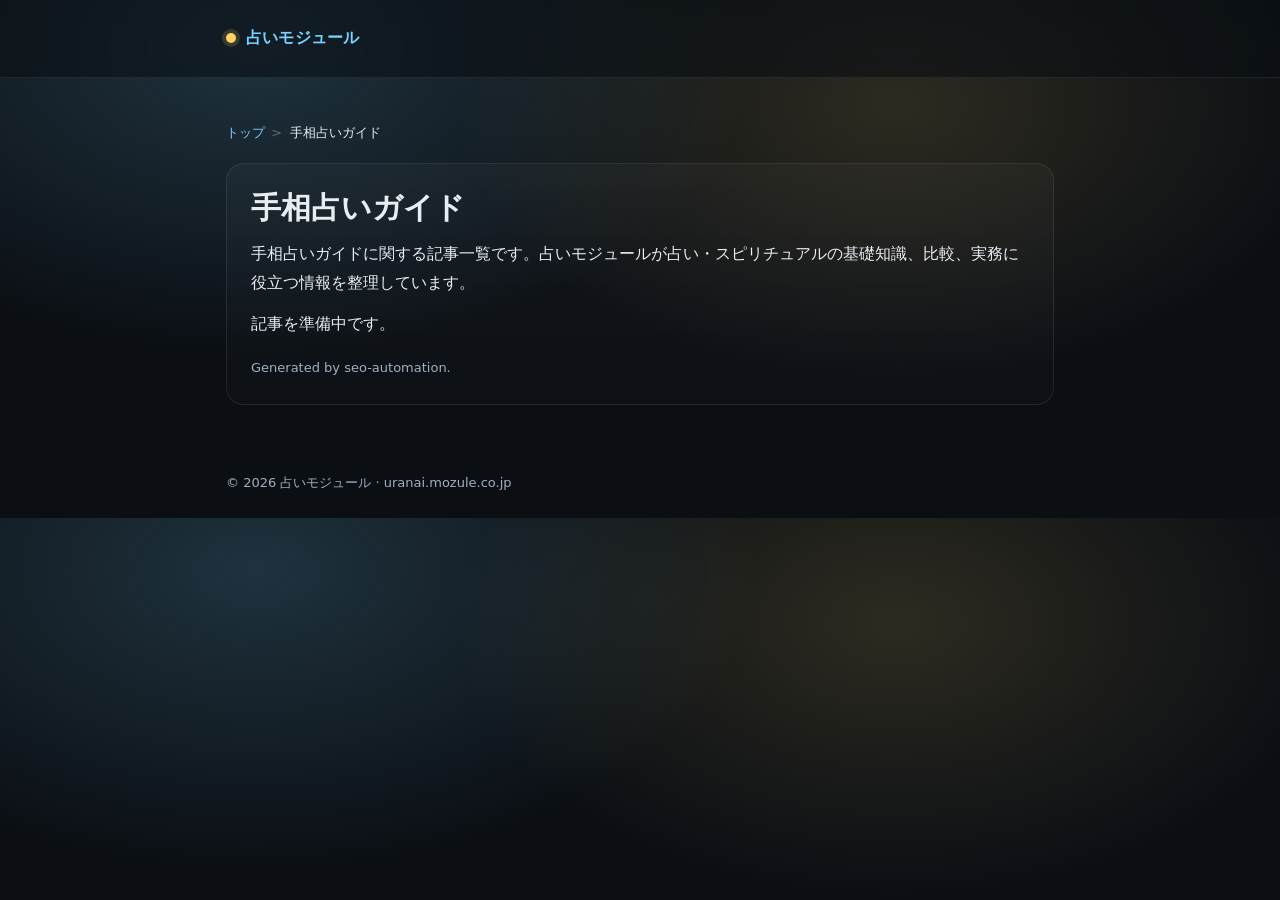
<file: tesou/index.html>
<!doctype html>
<html lang="ja">
<head>
  <meta name="robots" content="noindex, nofollow">
  <meta charset="utf-8">
  <meta name="viewport" content="width=device-width, initial-scale=1">
  <title>手相占いガイド | 占いモジュール</title>
  <meta name="description" content="手相占いガイドに関する記事一覧です。占いモジュールが占い・スピリチュアルの基礎知識、比較、実務に役立つ情報を整理しています。">
  <meta name="robots" content="index,follow,max-image-preview:large,max-snippet:-1">
  <link rel="canonical" href="https://uranai.mozule.co.jp/tesou/">
  <link rel="alternate" type="application/atom+xml" title="占いモジュール" href="https://uranai.mozule.co.jp/feed.xml">
  <link rel="sitemap" type="application/xml" href="https://uranai.mozule.co.jp/sitemap.xml">
  <link rel="stylesheet" href="/assets/style.css?v=1">
  <meta property="og:type" content="website">
  <meta property="og:title" content="手相占いガイド | 占いモジュール">
  <meta property="og:description" content="手相占いガイドに関する記事一覧です。占いモジュールが占い・スピリチュアルの基礎知識、比較、実務に役立つ情報を整理しています。">
  <meta property="og:url" content="https://uranai.mozule.co.jp/tesou/">
  <meta property="og:site_name" content="占いモジュール">
  <meta property="og:image" content="https://uranai.mozule.co.jp/logo.png">
  <meta property="og:image:width" content="1200">
  <meta property="og:image:height" content="630">
  <meta name="twitter:image" content="https://uranai.mozule.co.jp/logo.png">
  <meta name="twitter:card" content="summary_large_image">
  <meta name="twitter:title" content="手相占いガイド | 占いモジュール">
  <meta name="twitter:description" content="手相占いガイドに関する記事一覧です。占いモジュールが占い・スピリチュアルの基礎知識、比較、実務に役立つ情報を整理しています。">


</head>
<body>

<div class="topbar">
  <div class="container">
    <a class="brand" href="/"><span class="dot"></span><span>占いモジュール</span></a>
  </div>
</div>
  <main class="container">

<nav aria-label="breadcrumb"><ol class="breadcrumb"><li><a href="https://uranai.mozule.co.jp/">トップ</a></li><li>手相占いガイド</li></ol></nav>
<div class="card">
<h1>手相占いガイド</h1>
<p>手相占いガイドに関する記事一覧です。占いモジュールが占い・スピリチュアルの基礎知識、比較、実務に役立つ情報を整理しています。</p>
<p>記事を準備中です。</p>
<div class="footer">Generated by seo-automation.</div>
</div>
<script type="application/ld+json">{"@context": "https://schema.org", "@type": "BreadcrumbList", "itemListElement": [{"@type": "ListItem", "position": 1, "name": "トップ", "item": "https://uranai.mozule.co.jp/"}, {"@type": "ListItem", "position": 2, "name": "手相占いガイド", "item": "https://uranai.mozule.co.jp/tesou/"}]}</script>
<script type="application/ld+json">{"@context": "https://schema.org", "@type": "CollectionPage", "name": "手相占いガイド", "description": "手相占いガイドに関する記事一覧です。占いモジュールが占い・スピリチュアルの基礎知識、比較、実務に役立つ情報を整理しています。", "url": "https://uranai.mozule.co.jp/tesou/", "mainEntity": {"@type": "ItemList", "numberOfItems": 0, "itemListElement": []}}</script>
<script type="application/ld+json">{"@context": "https://schema.org", "@type": "Organization", "name": "占いモジュール", "url": "https://uranai.mozule.co.jp", "logo": "https://uranai.mozule.co.jp/logo.png"}</script>
  </main>
  <footer class="container footer">
    <div>© 2026 占いモジュール · uranai.mozule.co.jp</div>
  </footer>
</body>
</html>
</file>
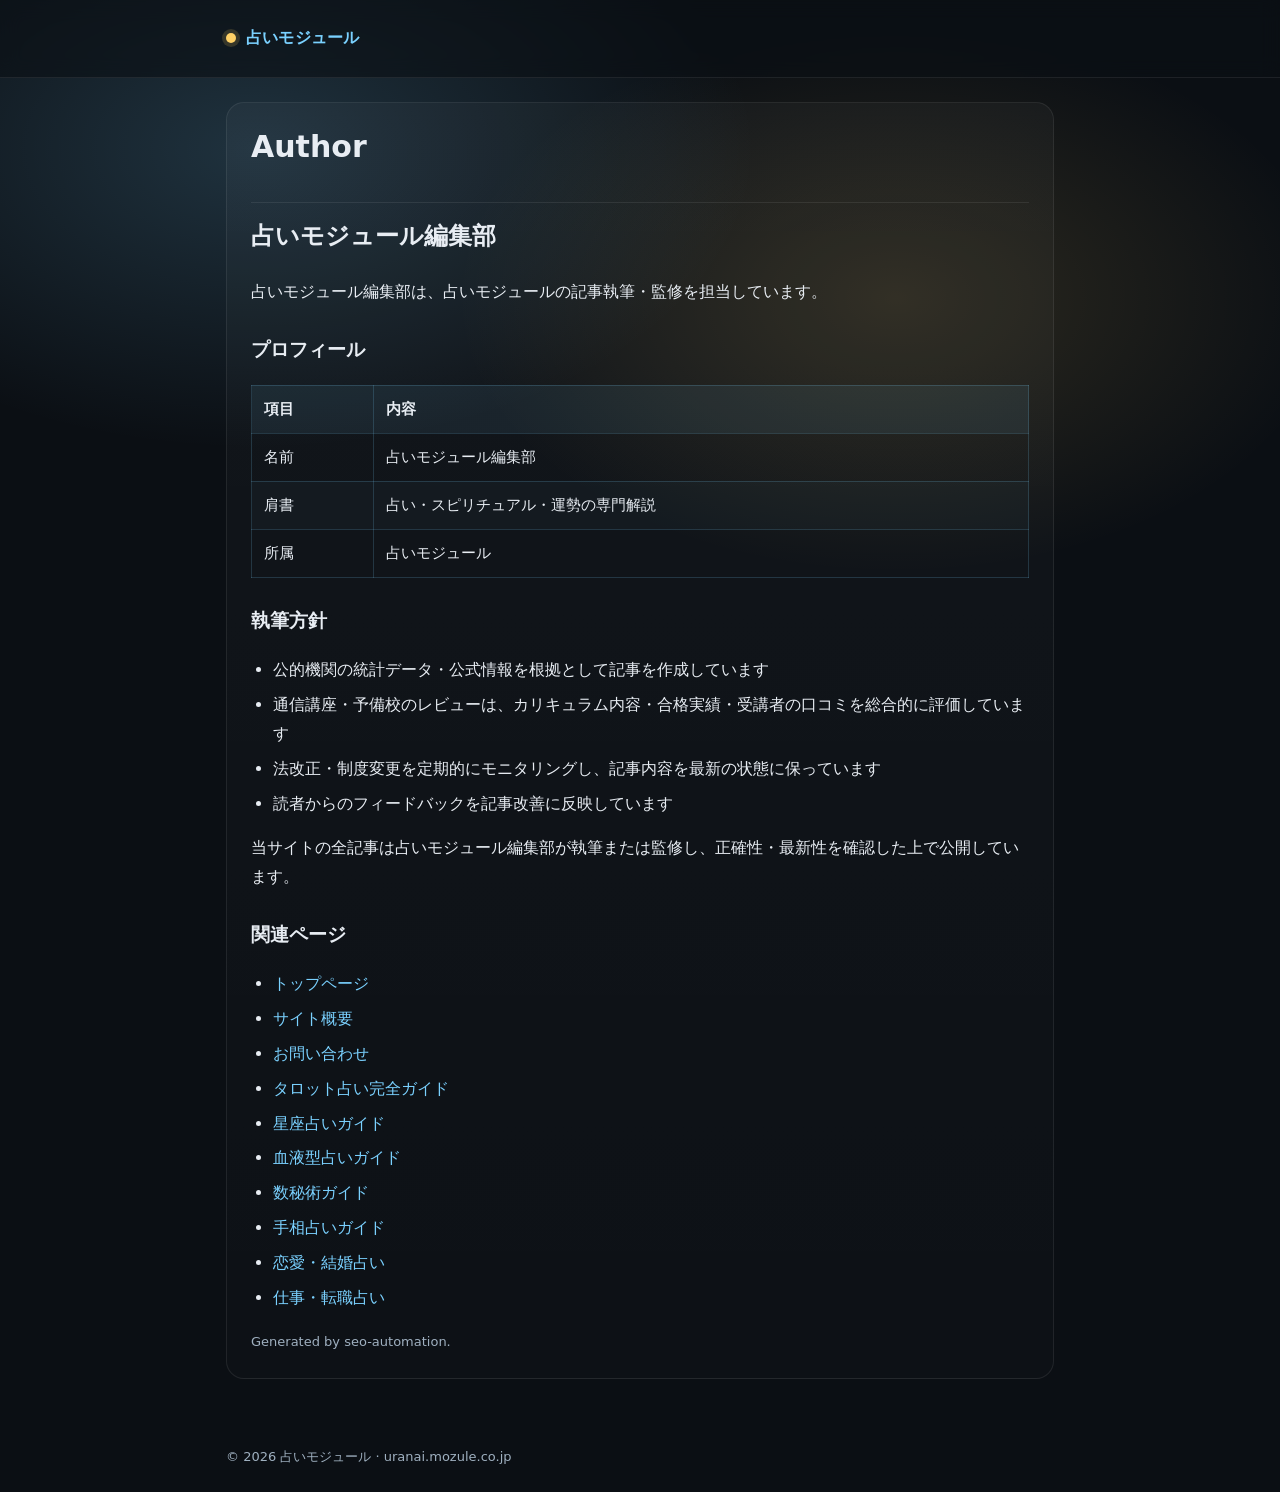
<file: about/author/index.html>
<!doctype html>
<html lang="ja">
<head>
  <meta name="robots" content="noindex, nofollow">
  <meta charset="utf-8">
  <meta name="viewport" content="width=device-width, initial-scale=1">
  <title>Author | 占いモジュール</title>
  <meta name="description" content="占いモジュール編集部は、占いモジュールの記事執筆・監修を担当しています。 当サイトの全記事は占いモジュール編集部が執筆または監修し、正確性・最新性を確認した上で公開しています。">
  <meta name="robots" content="index,follow,max-image-preview:large,max-snippet:-1">
  <link rel="canonical" href="https://uranai.mozule.co.jp/about/author/">
  <link rel="alternate" type="application/atom+xml" title="占いモジュール" href="https://uranai.mozule.co.jp/feed.xml">
  <link rel="sitemap" type="application/xml" href="https://uranai.mozule.co.jp/sitemap.xml">
  <link rel="stylesheet" href="/assets/style.css?v=1">
  <meta property="og:type" content="website">
  <meta property="og:title" content="Author | 占いモジュール">
  <meta property="og:description" content="占いモジュール編集部は、占いモジュールの記事執筆・監修を担当しています。 当サイトの全記事は占いモジュール編集部が執筆または監修し、正確性・最新性を確認した上で公開しています。">
  <meta property="og:url" content="https://uranai.mozule.co.jp/about/author/">
  <meta property="og:site_name" content="占いモジュール">
  <meta property="og:image" content="https://uranai.mozule.co.jp/logo.png">
  <meta property="og:image:width" content="1200">
  <meta property="og:image:height" content="630">
  <meta name="twitter:image" content="https://uranai.mozule.co.jp/logo.png">
  <meta name="twitter:card" content="summary_large_image">
  <meta name="twitter:title" content="Author | 占いモジュール">
  <meta name="twitter:description" content="占いモジュール編集部は、占いモジュールの記事執筆・監修を担当しています。 当サイトの全記事は占いモジュール編集部が執筆または監修し、正確性・最新性を確認した上で公開しています。">


</head>
<body>

<div class="topbar">
  <div class="container">
    <a class="brand" href="/"><span class="dot"></span><span>占いモジュール</span></a>
  </div>
</div>
  <main class="container">

<div class="card">
<h1>Author</h1>
<h2 id="占いモジュール編集部">占いモジュール編集部</h2>
<p>占いモジュール編集部は、占いモジュールの記事執筆・監修を担当しています。</p>
<h3 id="プロフィール">プロフィール</h3>
<table><thead><tr>
<th style="text-align:left">項目</th>
<th style="text-align:left">内容</th>
</tr></thead><tbody>
<tr>
<td style="text-align:left">名前</td>
<td style="text-align:left">占いモジュール編集部</td>
</tr>
<tr>
<td style="text-align:left">肩書</td>
<td style="text-align:left">占い・スピリチュアル・運勢の専門解説</td>
</tr>
<tr>
<td style="text-align:left">所属</td>
<td style="text-align:left">占いモジュール</td>
</tr>
</tbody></table>
<h3 id="執筆方針">執筆方針</h3>
<ul>
<li>公的機関の統計データ・公式情報を根拠として記事を作成しています</li>
<li>通信講座・予備校のレビューは、カリキュラム内容・合格実績・受講者の口コミを総合的に評価しています</li>
<li>法改正・制度変更を定期的にモニタリングし、記事内容を最新の状態に保っています</li>
<li>読者からのフィードバックを記事改善に反映しています</li>
</ul>
<p>当サイトの全記事は占いモジュール編集部が執筆または監修し、正確性・最新性を確認した上で公開しています。</p>
<h3 id="関連ページ">関連ページ</h3>
<ul>
<li><a href="https://uranai.mozule.co.jp/">トップページ</a></li>
<li><a href="https://uranai.mozule.co.jp/about/">サイト概要</a></li>
<li><a href="https://uranai.mozule.co.jp/contact/">お問い合わせ</a></li>
<li><a href="https://uranai.mozule.co.jp/tarot/">タロット占い完全ガイド</a></li>
<li><a href="https://uranai.mozule.co.jp/seiza/">星座占いガイド</a></li>
<li><a href="https://uranai.mozule.co.jp/ketsueki-gata/">血液型占いガイド</a></li>
<li><a href="https://uranai.mozule.co.jp/suuhijutsu/">数秘術ガイド</a></li>
<li><a href="https://uranai.mozule.co.jp/tesou/">手相占いガイド</a></li>
<li><a href="https://uranai.mozule.co.jp/love/">恋愛・結婚占い</a></li>
<li><a href="https://uranai.mozule.co.jp/career/">仕事・転職占い</a></li>
</ul>

<div class="footer">Generated by seo-automation.</div>
</div>
<script type="application/ld+json">{"@context": "https://schema.org", "@type": "Organization", "name": "占いモジュール", "url": "https://uranai.mozule.co.jp", "logo": "https://uranai.mozule.co.jp/logo.png"}</script>
<script type="application/ld+json">{"@context": "https://schema.org", "@type": "Person", "name": "占いモジュール編集部", "description": "占い・スピリチュアル・運勢の専門解説", "jobTitle": "占い・スピリチュアル・運勢の専門解説", "url": "https://uranai.mozule.co.jp/about/author/", "worksFor": {"@type": "Organization", "name": "占いモジュール", "url": "https://uranai.mozule.co.jp"}}</script>
  </main>
  <footer class="container footer">
    <div>© 2026 占いモジュール · uranai.mozule.co.jp</div>
  </footer>
</body>
</html>
</file>
<file: assets/style.css>
:root {
  --bg: #0b0f14;
  --card: #0f1621;
  --text: #e8edf3;
  --muted: #9fb0c0;
  --line: rgba(255, 255, 255, 0.08);
  --link: #7ad1ff;
  --accent: #ffd166;
  --max: 860px;
}

* { box-sizing: border-box; }
html { color-scheme: dark; }
body {
  margin: 0;
  font-family: "BIZ UDPGothic", "Hiragino Kaku Gothic ProN", Meiryo, system-ui, -apple-system, "Segoe UI", sans-serif;
  background: radial-gradient(1000px 600px at 20% 10%, rgba(122, 209, 255, 0.18), transparent 50%),
              radial-gradient(800px 500px at 70% 20%, rgba(255, 209, 102, 0.14), transparent 55%),
              var(--bg);
  color: var(--text);
  line-height: 1.8;
}

a { color: var(--link); text-decoration: none; }
a:hover { text-decoration: underline; }

.container { max-width: var(--max); margin: 0 auto; padding: 24px 16px; }
.topbar {
  border-bottom: 1px solid var(--line);
  background: rgba(11, 15, 20, 0.6);
  backdrop-filter: blur(10px);
  position: sticky;
  top: 0;
  z-index: 10;
}
.brand { display: inline-flex; gap: 10px; align-items: center; font-weight: 700; letter-spacing: 0.2px; }
.dot { width: 10px; height: 10px; border-radius: 999px; background: var(--accent); box-shadow: 0 0 0 4px rgba(255, 209, 102, 0.16); }

.card {
  background: linear-gradient(180deg, rgba(255,255,255,0.03), rgba(255,255,255,0.01));
  border: 1px solid var(--line);
  border-radius: 18px;
  padding: 24px;
}

h1 { font-size: 30px; line-height: 1.35; margin: 0 0 10px; }
h2 { margin-top: 34px; padding-top: 12px; border-top: 1px solid var(--line); }
h3 { margin-top: 26px; }
p { margin: 12px 0; }
ul, ol { padding-left: 22px; }
li { margin: 6px 0; }
code { font-family: ui-monospace, "Cascadia Mono", "SFMono-Regular", Menlo, Consolas, monospace; font-size: 0.95em; }
pre {
  overflow: auto;
  padding: 14px 16px;
  border-radius: 14px;
  border: 1px solid var(--line);
  background: rgba(0,0,0,0.25);
}
blockquote {
  margin: 18px 0;
  padding: 10px 14px;
  border-left: 4px solid rgba(122, 209, 255, 0.5);
  background: rgba(122, 209, 255, 0.08);
  border-radius: 10px;
}
img {
  max-width: 100%;
  height: auto;
  border-radius: 12px;
  border: 1px solid var(--line);
  margin: 10px 0 14px;
}

.meta { color: var(--muted); font-size: 14px; }
.toc {
  margin: 18px 0 22px;
  padding: 14px 16px;
  border: 1px dashed rgba(255,255,255,0.15);
  border-radius: 14px;
}
.toc strong { display: block; margin-bottom: 6px; color: var(--text); }
.toc a { color: var(--text); opacity: 0.9; }
.toc a:hover { opacity: 1; }

.posts { list-style: none; padding: 0; margin: 0; }
.posts li { padding: 14px 0; border-top: 1px solid var(--line); }
.posts li:first-child { border-top: none; }
.posts .t { font-weight: 700; }
.posts .d { color: var(--muted); font-size: 14px; margin-top: 4px; }

.footer { color: var(--muted); font-size: 13px; margin-top: 18px; }

.breadcrumb {
  font-size: 13px;
  color: var(--muted);
  margin-bottom: 12px;
  padding: 0;
  list-style: none;
  display: flex;
  flex-wrap: wrap;
  gap: 2px;
}
.breadcrumb li::after { content: '>'; margin: 0 6px; opacity: 0.5; }
.breadcrumb li:last-child::after { content: ''; margin: 0; }
.breadcrumb li:last-child { color: var(--text); }

.hero { text-align: center; padding: 32px 0 24px; }
.hero h1 { font-size: 36px; margin-bottom: 8px; }
.hero-sub { color: var(--muted); font-size: 16px; margin: 0; }

.section-title {
  font-size: 20px;
  margin: 28px 0 14px;
  padding-bottom: 8px;
  border-bottom: 2px solid var(--accent);
  display: inline-block;
}

.categories { margin: 20px 0; }
.cat-grid { display: grid; grid-template-columns: repeat(auto-fill, minmax(220px, 1fr)); gap: 14px; }
.cat-card {
  background: linear-gradient(135deg, rgba(122,209,255,0.08), rgba(255,209,102,0.06));
  border: 1px solid var(--line);
  border-radius: 14px;
  padding: 20px;
  text-align: center;
  transition: transform 0.15s, box-shadow 0.15s;
}
.cat-card:hover { transform: translateY(-2px); box-shadow: 0 4px 16px rgba(0,0,0,0.2); }
.cat-card a { text-decoration: none; color: var(--text); }
.cat-card h2 { font-size: 17px; margin: 0; }

.recent { margin: 20px 0; }

table { width: 100%; border-collapse: collapse; margin: 16px 0; font-size: 15px; }
th, td { border: 1px solid rgba(122,209,255,0.18); padding: 10px 12px; }
th { background: rgba(122,209,255,0.08); font-weight: 700; }
tr:nth-child(even) { background: rgba(122,209,255,0.03); }

.author-box {
  margin-top: 28px;
  padding: 18px 20px;
  border: 1px solid rgba(122, 209, 255, 0.25);
  border-radius: 14px;
  background: linear-gradient(135deg, rgba(122,209,255,0.06), rgba(255,209,102,0.04));
}
.author-label {
  font-size: 12px;
  color: var(--muted);
  text-transform: uppercase;
  letter-spacing: 0.5px;
  margin-bottom: 6px;
}
.author-name { font-size: 16px; font-weight: 700; }
.author-name a { color: var(--link); }
.author-credentials { font-size: 14px; color: var(--muted); margin-top: 2px; }
.author-note { font-size: 13px; color: var(--muted); margin-top: 8px; line-height: 1.6; }
.quality-note,
.faq-box {
  margin: 18px 0 22px;
  padding: 16px 18px;
  border-radius: 14px;
  border: 1px solid rgba(122, 209, 255, 0.22);
  background: linear-gradient(135deg, rgba(122,209,255,0.08), rgba(255,209,102,0.05));
}
.quality-note p,
.faq-box p { margin: 8px 0; }
.quality-note ul,
.faq-box ul { margin: 10px 0 0; padding-left: 22px; }
.quality-note li,
.faq-box li { margin: 6px 0; }
</file>
